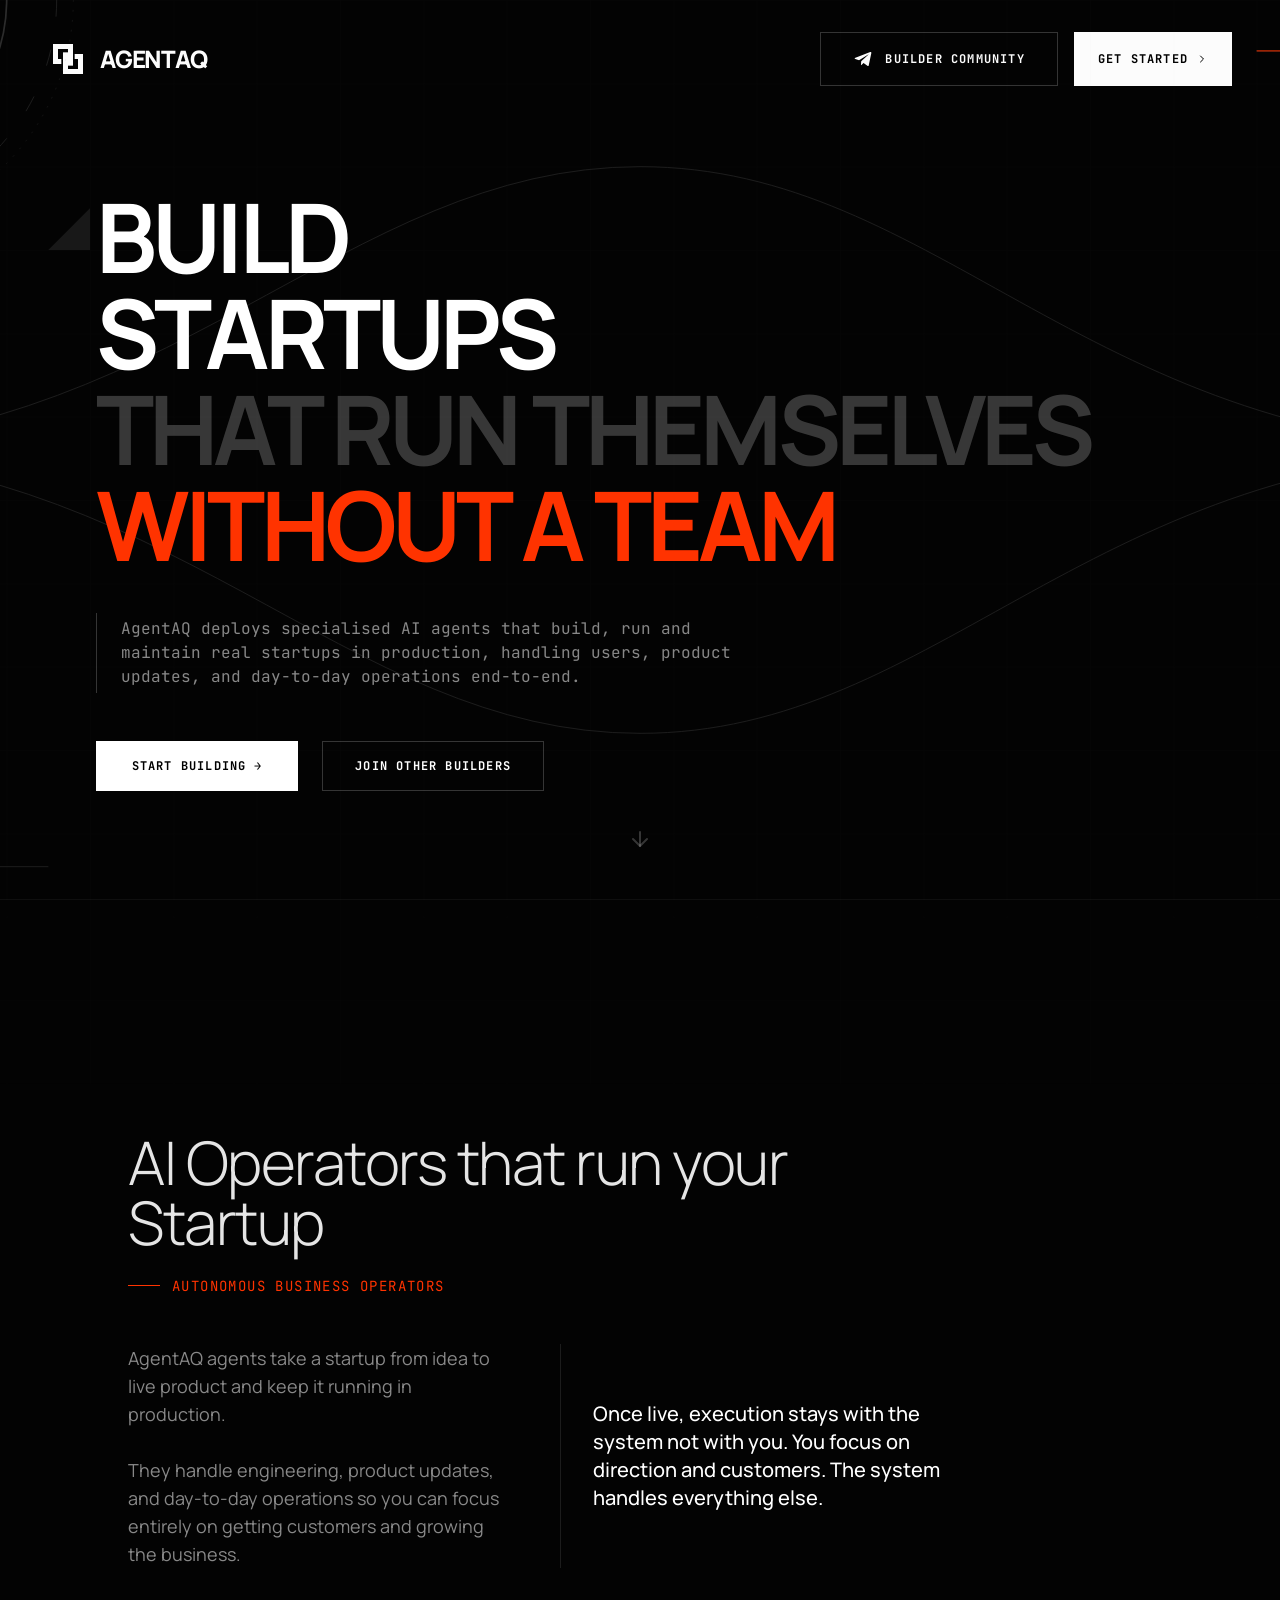
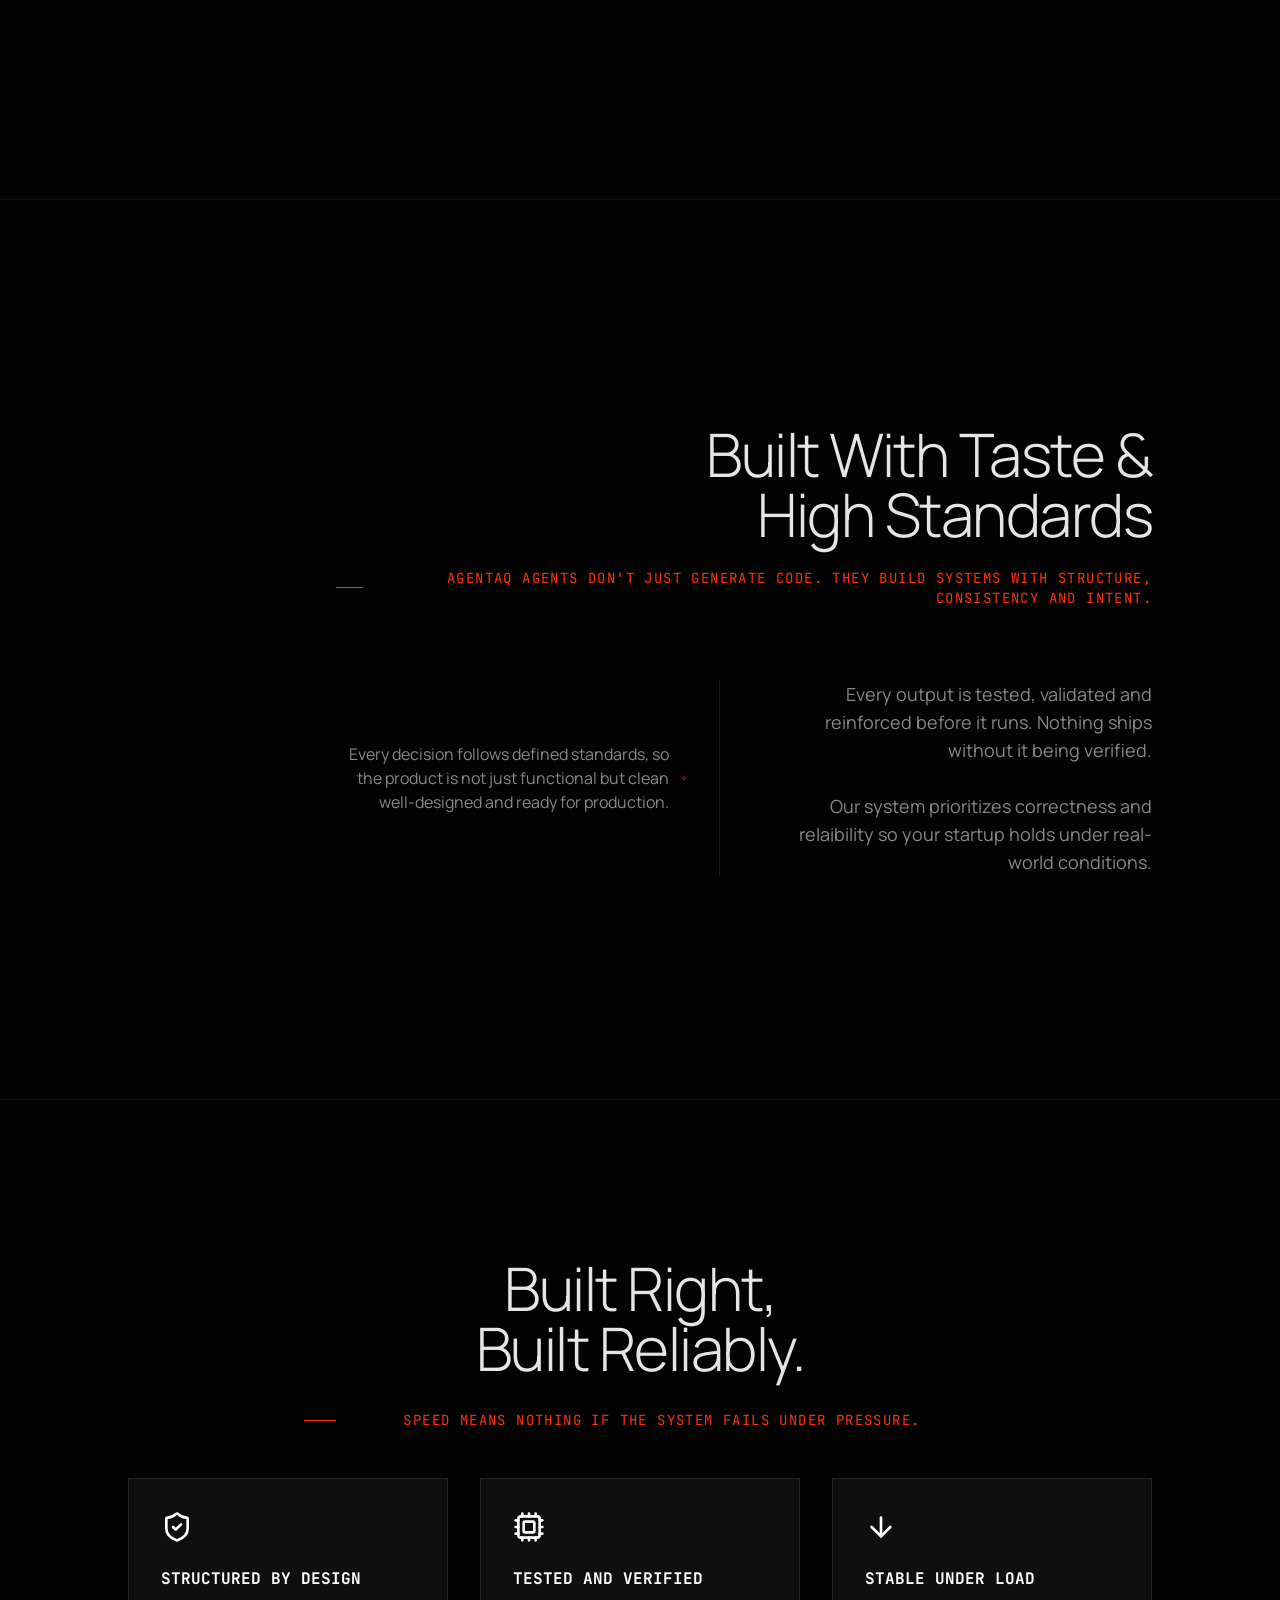
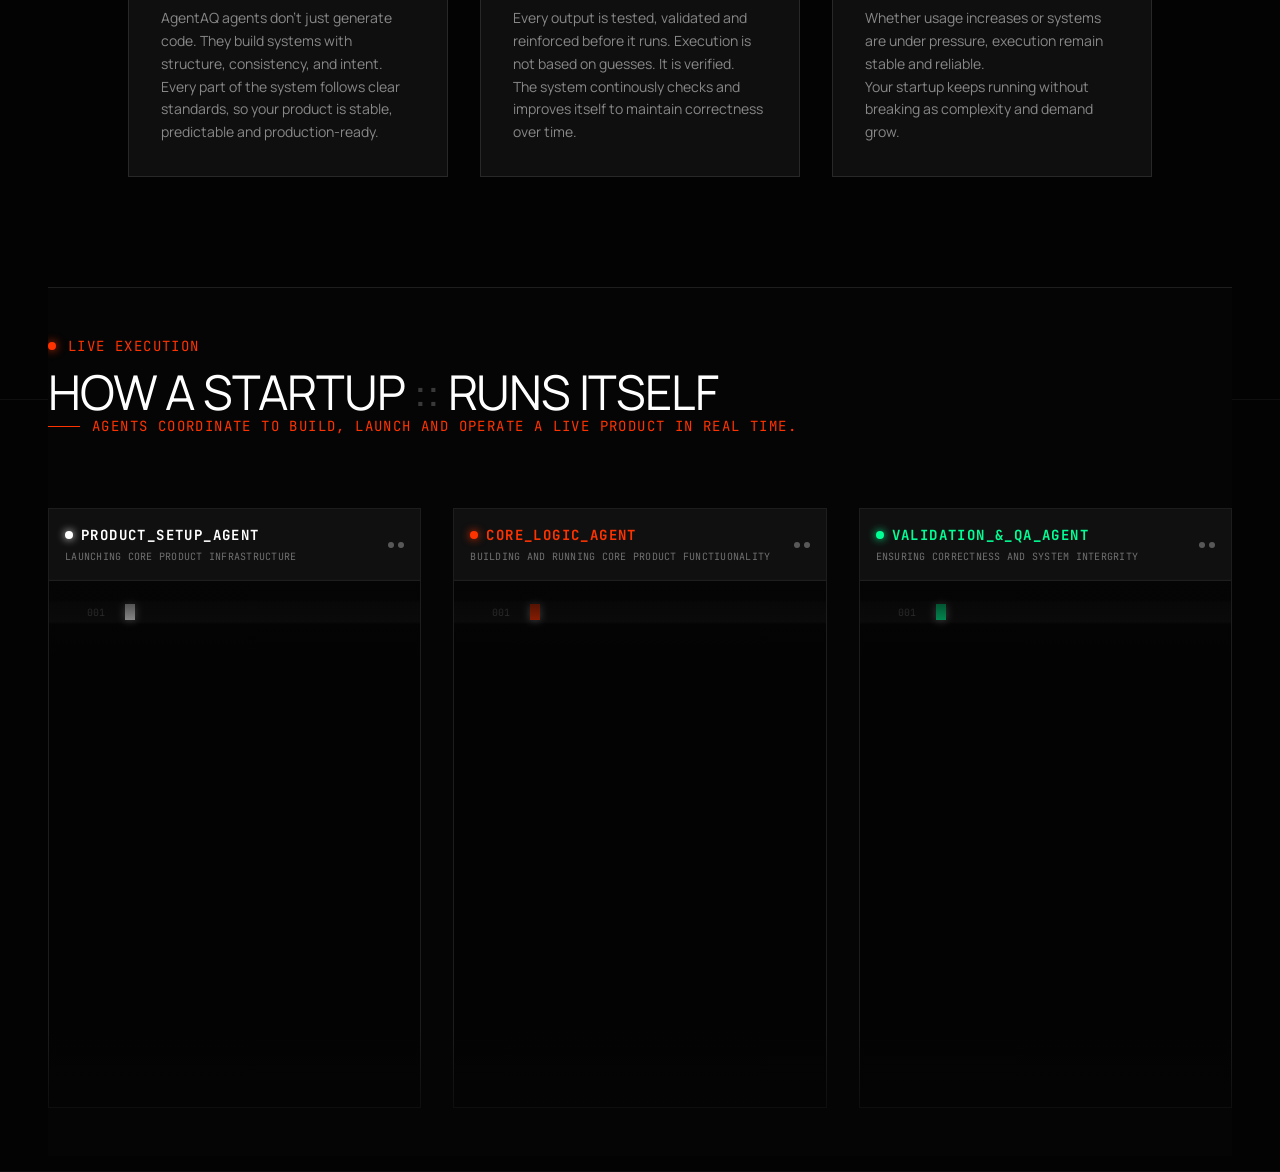
<file: index.html>
<!DOCTYPE html><!--WevO4cqeeN6h1oV2FZrHV--><html lang="en" class="dark"><head><meta charset="utf-8"><meta name="viewport" content="width=device-width, initial-scale=1"><link rel="stylesheet" href="css/b50593a7c33b928f.css" data-precedence="next"><link rel="preload" as="script" fetchpriority="low" href="js/9b2c5451f0b67975_1.js"><script src="js/b0fcec5542ea751a.js" async=""></script><script src="js/f8a37bf13cb7bc72.js" async=""></script><script src="js/3b18d38678455a35.js" async=""></script><script src="js/236f7e5abd6f09ff.js" async=""></script><script src="js/turbopack-17df38f937063770.js" async=""></script><script src="js/0f5df26f8262f9a3.js" async=""></script><script src="js/bb2174b602b44b84.js" async=""></script><script src="js/99ab1c86d19d3934.js" async=""></script><script src="js/c7db43df4ffdc54c.js" async=""></script><script src="js/86214d1eb0f589ed.js" async=""></script><script src="js/ff1b1d0b02b4a3c7.js" async=""></script><script src="js/ff1a16fafef87110.js" async=""></script><script src="js/140fc9967598e164.js" async=""></script><script src="js/ac2d1eb7d9d596f9.js" async=""></script><script src="js/8163e73156247b27.js" async=""></script><script src="js/5514a304018187a9.js" async=""></script><title>AgentAQ.build | Build Real Startups That Run Themselves</title><meta name="description" content="AgentAQ uses a team of Autonomous AI agents to build, operate, test, maintain, and continuously improve your startup in production."><link rel="icon" href="images/icon.jpg" sizes="400x400" type="image/jpeg"><script src="js/a6dad97d9634a72d.js" nomodule=""></script></head><body class="font-sans"><div hidden=""><!--$--><!--/$--></div><section aria-label="Notifications alt+T" tabindex="-1" aria-live="polite" aria-relevant="additions text" aria-atomic="false"></section><div class="bg-void min-h-screen text-light selection:bg-signal selection:text-white overflow-x-hidden"><nav class="fixed top-0 left-0 w-full z-50 px-6 py-6 md:px-12 md:py-8 flex justify-between items-center pointer-events-none mix-blend-difference text-white"><div class="pointer-events-auto flex items-center gap-3 group cursor-pointer"><svg viewBox="0 0 48 48" fill="none" xmlns="http://www.w3.org/2000/svg" class="w-8 h-8 md:w-10 md:h-10 transition-transform duration-500 group-hover:rotate-90" aria-label="AgentAQ"><rect x="6" y="6" width="24" height="6" fill="currentColor"></rect><rect x="6" y="6" width="6" height="24" fill="currentColor"></rect><rect x="24" y="6" width="6" height="26" fill="currentColor"></rect><rect x="6" y="24" width="10" height="6" fill="currentColor"></rect><rect x="18" y="36" width="24" height="6" fill="currentColor"></rect><rect x="36" y="18" width="6" height="24" fill="currentColor"></rect><rect x="18" y="16" width="6" height="26" fill="currentColor"></rect><rect x="32" y="18" width="10" height="6" fill="currentColor"></rect><rect x="22" y="22" width="4" height="4" fill="currentColor" opacity="0.5"></rect></svg><h1 class="font-sans font-extrabold text-xl md:text-2xl tracking-tighter text-white group-hover:text-gray-300 transition-colors">AGENTAQ</h1></div><div class="pointer-events-auto flex gap-2 lg:gap-4"><a target="_blank" class="group" href="https://x.com/agentaq"><button class="flex-1 px-8 py-4 bg-transparent border border-white/20 text-white font-mono font-bold text-xs tracking-widest uppercase hover:border-white/40 hover:bg-white/5 transition-all flex items-center justify-center"><svg stroke="currentColor" fill="currentColor" stroke-width="0" viewBox="0 0 24 24" class="w-5 h-5 mr-3 group-hover:animate-[bounce_1s_linear_infinite]" height="1em" width="1em" xmlns="http://www.w3.org/2000/svg"><path d="m20.665 3.717-17.73 6.837c-1.21.486-1.203 1.161-.222 1.462l4.552 1.42 10.532-6.645c.498-.303.953-.14.579.192l-8.533 7.701h-.002l.002.001-.314 4.692c.46 0 .663-.211.921-.46l2.211-2.15 4.599 3.397c.848.467 1.457.227 1.668-.785l3.019-14.228c.309-1.239-.473-1.8-1.282-1.434z"></path></svg> Builder Community</button></a><button class="group relative px-6 py-3 bg-white text-black font-mono text-xs font-bold tracking-widest uppercase overflow-hidden flex items-center gap-2 hover:bg-signal hover:text-white transition-colors duration-300"><span class="relative z-10">Get Started</span><svg xmlns="http://www.w3.org/2000/svg" width="24" height="24" viewBox="0 0 24 24" fill="none" stroke="currentColor" stroke-width="2" stroke-linecap="round" stroke-linejoin="round" class="lucide lucide-chevron-right w-3 h-3 relative z-10 transition-transform group-hover:translate-x-1" aria-hidden="true"><path d="m9 18 6-6-6-6"></path></svg></button></div></nav><div class="fixed inset-0 z-0 pointer-events-none bg-[#030303]"><svg viewBox="0 0 1920 1080" preserveAspectRatio="xMidYMid slice" class="w-full h-full opacity-60 mix-blend-screen" style="overflow:visible"><defs><filter id="glow"><feGaussianBlur stdDeviation="2" result="coloredBlur"></feGaussianBlur><feMerge><feMergeNode in="coloredBlur"></feMergeNode><feMergeNode in="SourceGraphic"></feMergeNode></feMerge></filter></defs><g id="layer-back" style="transition:transform 0.1s linear"><pattern id="grid-pattern" width="100" height="100" patternUnits="userSpaceOnUse"><path d="M 100 0 L 0 0 0 100" fill="none" stroke="#222" stroke-width="0.5"></path></pattern><rect x="-200" y="-200" width="2400" height="1500" fill="url(#grid-pattern)" opacity="0.3"></rect></g><g id="layer-mid" style="transition:transform 0.1s linear"><path id="main-stream-path" d="M -100 540 C 400 540, 600 200, 960 200 S 1500 540, 2020 540" fill="none" stroke="#333" stroke-width="1" class="draw-path"></path><path d="M -100 540 C 400 540, 600 880, 960 880 S 1500 540, 2020 540" fill="none" stroke="#333" stroke-width="1" class="draw-path"></path><g id="node-lines" opacity="0"><path d="M 960 540 L 600 200" stroke="#FF3300" stroke-width="0.5"></path><path d="M 960 540 L 1320 200" stroke="#FF3300" stroke-width="0.5"></path><path d="M 960 540 L 600 880" stroke="#FF3300" stroke-width="0.5"></path><path d="M 960 540 L 1320 880" stroke="#FF3300" stroke-width="0.5"></path><circle cx="600" cy="200" r="4" fill="#111" stroke="#FF3300"></circle><circle cx="1320" cy="200" r="4" fill="#111" stroke="#FF3300"></circle><circle cx="600" cy="880" r="4" fill="#111" stroke="#FF3300"></circle><circle cx="1320" cy="880" r="4" fill="#111" stroke="#FF3300"></circle></g><rect class="data-packet" width="12" height="4" fill="#FFF" rx="1"></rect><rect class="data-packet" width="12" height="4" fill="#FFF" rx="1"></rect><rect class="data-packet" width="12" height="4" fill="#FFF" rx="1"></rect><rect class="data-packet" width="12" height="4" fill="#FFF" rx="1"></rect></g><g id="core-group" style="transform-origin:center center"><g id="spinner-1"><circle cx="0" cy="0" r="280" fill="none" stroke="#222" stroke-width="1" stroke-dasharray="2 10"></circle></g><g id="spinner-2"><circle cx="0" cy="0" r="260" fill="none" stroke="#333" stroke-width="1" stroke-dasharray="20 40"></circle></g><circle cx="0" cy="0" r="200" fill="none" stroke="#444" stroke-width="2" class="draw-path"></circle><circle cx="0" cy="0" r="180" fill="none" stroke="#444" stroke-width="1" class="draw-path"></circle><circle cx="0" cy="0" r="50" fill="none" stroke="#666" stroke-width="2" class="draw-path"></circle><path d="M -20 0 L 20 0 M 0 -20 L 0 20" stroke="#FF3300" stroke-width="2" opacity="0"></path><g class="draw-path"><path d="M -300 -300 L -250 -300 L -300 -250 Z" fill="#222"></path><path d="M 300 -300 L 250 -300 L 300 -250 Z" fill="#222"></path><path d="M -300 300 L -250 300 L -300 250 Z" fill="#222"></path><path d="M 300 300 L 250 300 L 300 250 Z" fill="#222"></path></g><g id="stack-group" opacity="0" transform="translate(0, -100)"><g id="iso-stack"><rect x="-100" y="-100" width="200" height="200" fill="none" stroke="#444" stroke-width="2"></rect><line x1="-100" y1="-100" x2="-100" y2="-150" stroke="#333"></line><line x1="100" y1="-100" x2="100" y2="-150" stroke="#333"></line><line x1="100" y1="100" x2="100" y2="50" stroke="#333"></line><line x1="-100" y1="100" x2="-100" y2="50" stroke="#333"></line><rect x="-100" y="-100" width="200" height="200" fill="none" stroke="#555" stroke-width="2" transform="translate(0, -50)"></rect><rect x="-100" y="-100" width="200" height="200" fill="none" stroke="#FF3300" stroke-width="2" transform="translate(0, -100)"></rect><line x1="0" y1="100" x2="0" y2="-200" stroke="#FF3300" stroke-dasharray="4 4" opacity="0.5"></line></g></g><line id="grid-scan-line" x1="0" y1="-540" x2="0" y2="540" stroke="#222" stroke-width="1" opacity="1"></line></g><g id="hud-overlay"><g transform="translate(1800, 50)"><text text-anchor="end" fill="#555" font-size="10" font-family="JetBrains Mono">SYS.V.2.0.4</text><rect x="-100" y="10" width="100" height="2" fill="#333"></rect><rect x="-100" y="10" width="30" height="2" fill="#FF3300"><animate attributeName="width" values="30;80;20;60;30" dur="2s" repeatCount="indefinite"></animate></rect></g><g transform="translate(50, 1030)"><text x="0" y="0" fill="#444" font-size="12" font-family="JetBrains Mono">TRK.ID_8842</text><line x1="0" y1="10" x2="200" y2="10" stroke="#333"></line></g></g></svg></div><section class="min-h-screen w-full flex flex-col justify-center px-6 md:px-12 relative border-b border-white/5 items-start justify-center"><div data-index="0" class="w-full h-full flex flex-col justify-center relative z-10 px-4 md:px-12 max-w-8xl mx-auto pt-20"><div class="flex flex-col mb-10" ><h1 class="font-sans font-bold text-6xl md:text-8xl lg:text-8xl leading-[0.9] tracking-tighter text-white"><span class="block">BUILD</span><span class="block">STARTUPS</span><span class="block text-concrete/40">THAT RUN THEMSELVES<!-- --> <span class="text-signal">WITHOUT A TEAM</span></span></h1></div><div class="flex flex-col md:flex-row gap-12 items-start max-w-2xl" ><div class="border-l border-white/20 pl-6 py-1"><p class="font-mono text-sm md:text-base text-concrete leading-relaxed">AgentAQ deploys specialised AI agents that build, run and maintain real startups in production, handling users, product updates, and day-to-day operations end-to-end.</p></div></div><div class="mt-12 flex flex-col sm:flex-row gap-6 w-full max-w-md" ><a class="flex-1 px-8 py-4 bg-white text-black font-mono font-bold text-xs tracking-widest uppercase hover:bg-signal hover:text-white transition-all duration-300 flex items-center justify-center gap-2 group" href="login.html">Start Building<span class="group-hover:translate-x-1 transition-transform">→</span></a><a target="_blank" href="https://x.com/agentaq"><button class="flex-1 px-8 py-4 bg-transparent border border-white/20 text-white font-mono font-bold text-xs tracking-widest uppercase hover:border-white/40 hover:bg-white/5 transition-all flex items-center justify-center">Join Other Builders</button></a></div></div><div class="absolute bottom-12 left-1/2 -translate-x-1/2 text-white/20"><svg xmlns="http://www.w3.org/2000/svg" width="24" height="24" viewBox="0 0 24 24" fill="none" stroke="currentColor" stroke-width="2" stroke-linecap="round" stroke-linejoin="round" class="lucide lucide-arrow-down w-6 h-6" aria-hidden="true"><path d="M12 5v14"></path><path d="m19 12-7 7-7-7"></path></svg></div></section><section class="min-h-screen w-full flex flex-col justify-center px-6 md:px-12 relative border-b border-white/5 items-center md:items-start"><div data-index="1" class="w-full max-w-4xl mx-auto md:mx-0 md:pl-20"><h2 class="font-sans text-4xl md:text-6xl font-light tracking-tight text-light leading-[1.1] mb-6">AI Operators that run your Startup</h2><h3 class="text-signal font-mono text-sm tracking-widest uppercase mb-6 flex items-center gap-3"><span class="w-8 h-[1px] bg-signal"></span>Autonomous business operators</h3><div class="grid md:grid-cols-2 gap-12 mt-12"><p class="font-sans text-base md:text-lg text-concrete leading-relaxed max-w-xl ">AgentAQ agents take a startup from idea to live product and keep it running in production.<br><br>They handle engineering, product updates, and day-to-day operations so you can focus entirely on getting customers and growing the business.</p><div class="border-l border-white/10 pl-8 flex flex-col justify-center"><p class="font-sans text-base md:text-lg text-concrete leading-relaxed max-w-xl text-white text-lg md:text-xl font-medium">Once live, execution stays with the system not with you. You focus on direction and customers. The system handles everything else.</p></div></div></div></section><section class="min-h-screen w-full flex flex-col justify-center px-6 md:px-12 relative border-b border-white/5 items-center md:items-end text-left md:text-right"><div data-index="2" class="w-full max-w-4xl mx-auto md:mx-0 md:pr-20 flex flex-col items-start md:items-end"><h2 class="font-sans text-4xl md:text-6xl font-light tracking-tight text-light leading-[1.1] mb-6">Built With Taste &amp; <br> High Standards</h2><h3 class="text-signal font-mono text-sm tracking-widest uppercase mb-6 flex items-center gap-3"><span class="w-8 h-[1px] bg-signal"></span>AgentAQ agents don't just generate code. They build systems with structure, consistency and intent.</h3><div class="grid md:grid-cols-2 gap-12 mt-12 direction-rtl"><div class="order-2 md:order-1 border-r-0 md:border-r border-white/10 pr-0 md:pr-8 flex flex-col justify-center"><div class="flex flex-col gap-4 text-left md:text-right"><div class="flex items-center justify-start md:justify-end gap-3 text-concrete"><span>Every decision follows defined standards, so the product is not just functional but clean well-designed and ready for production.</span><svg xmlns="http://www.w3.org/2000/svg" width="24" height="24" viewBox="0 0 24 24" fill="none" stroke="currentColor" stroke-width="2" stroke-linecap="round" stroke-linejoin="round" class="lucide lucide-zap w-4 h-4 text-signal" aria-hidden="true"><path d="M4 14a1 1 0 0 1-.78-1.63l9.9-10.2a.5.5 0 0 1 .86.46l-1.92 6.02A1 1 0 0 0 13 10h7a1 1 0 0 1 .78 1.63l-9.9 10.2a.5.5 0 0 1-.86-.46l1.92-6.02A1 1 0 0 0 11 14z"></path></svg></div></div></div><div class="order-1 md:order-2"><p class="font-sans text-base md:text-lg text-concrete leading-relaxed max-w-xl text-left md:text-right ml-auto">Every output is tested, validated and reinforced before it runs. Nothing ships without it being verified.<br><br>Our system prioritizes correctness and relaibility so your startup holds under real-world conditions.</p></div></div></div></section><section class="min-h-screen w-full flex flex-col justify-center px-6 md:px-12 relative border-b border-white/5 items-center justify-center text-center"><div data-index="3" class="w-full max-w-5xl mx-auto"><h2 class="font-sans text-4xl md:text-6xl font-light tracking-tight text-light leading-[1.1] mb-8">Built Right, <br> Built Reliably.</h2><div class="max-w-2xl mx-auto mb-12"><h3 class="text-signal font-mono text-sm tracking-widest uppercase mb-6 flex items-center gap-3"><span class="w-8 h-[1px] bg-signal"></span><span class="mx-auto">Speed means nothing if the system fails under pressure.</span></h3></div><div class="grid md:grid-cols-3 gap-8 text-left mb-16"><div class="bg-white/5 border border-white/10 p-8 hover:border-signal/50 transition-colors duration-500"><svg xmlns="http://www.w3.org/2000/svg" width="24" height="24" viewBox="0 0 24 24" fill="none" stroke="currentColor" stroke-width="2" stroke-linecap="round" stroke-linejoin="round" class="lucide lucide-shield-check w-8 h-8 text-white mb-6" aria-hidden="true"><path d="M20 13c0 5-3.5 7.5-7.66 8.95a1 1 0 0 1-.67-.01C7.5 20.5 4 18 4 13V6a1 1 0 0 1 1-1c2 0 4.5-1.2 6.24-2.72a1.17 1.17 0 0 1 1.52 0C14.51 3.81 17 5 19 5a1 1 0 0 1 1 1z"></path><path d="m9 12 2 2 4-4"></path></svg><h4 class="text-white font-mono font-bold mb-4">STRUCTURED BY DESIGN</h4><p class="text-concrete text-sm leading-relaxed">AgentAQ agents don't just generate code. They build systems with structure, consistency, and intent.<br>Every part of the system follows clear standards, so your product is stable, predictable and production-ready.</p></div><div class="bg-white/5 border border-white/10 p-8 hover:border-signal/50 transition-colors duration-500"><svg xmlns="http://www.w3.org/2000/svg" width="24" height="24" viewBox="0 0 24 24" fill="none" stroke="currentColor" stroke-width="2" stroke-linecap="round" stroke-linejoin="round" class="lucide lucide-cpu w-8 h-8 text-white mb-6" aria-hidden="true"><path d="M12 20v2"></path><path d="M12 2v2"></path><path d="M17 20v2"></path><path d="M17 2v2"></path><path d="M2 12h2"></path><path d="M2 17h2"></path><path d="M2 7h2"></path><path d="M20 12h2"></path><path d="M20 17h2"></path><path d="M20 7h2"></path><path d="M7 20v2"></path><path d="M7 2v2"></path><rect x="4" y="4" width="16" height="16" rx="2"></rect><rect x="8" y="8" width="8" height="8" rx="1"></rect></svg><h4 class="text-white font-mono font-bold mb-4">TESTED AND VERIFIED</h4><p class="text-concrete text-sm leading-relaxed">Every output is tested, validated and reinforced before it runs. Execution is not based on guesses. It is verified.<br>The system continously checks and improves itself to maintain correctness over time.</p></div><div class="bg-white/5 border border-white/10 p-8 hover:border-signal/50 transition-colors duration-500"><svg xmlns="http://www.w3.org/2000/svg" width="24" height="24" viewBox="0 0 24 24" fill="none" stroke="currentColor" stroke-width="2" stroke-linecap="round" stroke-linejoin="round" class="lucide lucide-arrow-down w-8 h-8 text-white mb-6" aria-hidden="true"><path d="M12 5v14"></path><path d="m19 12-7 7-7-7"></path></svg><h4 class="text-white font-mono font-bold mb-4">STABLE UNDER LOAD</h4><p class="text-concrete text-sm leading-relaxed">Whether usage increases or systems are under pressure, execution remain stable and reliable.<br>Your startup keeps running without breaking as complexity and demand grow.</p></div></div></div></section><section class="min-h-screen w-full flex flex-col justify-center px-6 md:px-12 relative border-b border-white/5 items-start justify-center pt-0 border-t-0 -mt-20 md:-mt-32"><div data-index="4" class="w-full max-w-[1600px] mx-auto"><div class="w-full h-full bg-[#050505] relative overflow-hidden border-t border-white/10 pt-12 pb-12"><div class="w-full grid grid-cols-1 md:grid-cols-12 gap-6 mb-12 px-4 md:px-0"><div class="md:col-span-8 flex flex-col justify-end"><div class="flex items-center gap-3 mb-3"><div class="w-2 h-2 bg-signal rounded-full animate-pulse shadow-[0_0_10px_#FF3300]"></div><span class="text-signal font-mono text-sm tracking-widest uppercase">Live Execution</span></div><h2 class="text-3xl md:text-5xl font-sans font-normal text-white leading-tight tracking-tight">HOW A STARTUP <span class="text-concrete/40">::</span> RUNS ITSELF</h2><h3 class="text-signal font-mono text-sm tracking-widest uppercase mb-6 flex items-center gap-3"><span class="w-8 h-[1px] bg-signal"></span>Agents coordinate to build, launch and operate a live product in real time.</h3></div></div><div class="grid grid-cols-1 md:grid-cols-3 gap-8 relative z-10 px-4 md:px-0"><div class="relative bg-black/40 border border-white/10 overflow-hidden group hover:border-white/20 transition-colors duration-500 flex flex-col" style="height:600px"><div class="w-full flex justify-between items-center p-4 z-20 bg-white/5 border-b border-white/5"><div class="flex flex-col"><span class="font-mono text-sm font-bold tracking-widest uppercase flex items-center gap-2" style="color:#FFFFFF"><span class="w-2 h-2 rounded-full animate-pulse shadow-[0_0_8px_currentColor]" style="background-color:#FFFFFF"></span>PRODUCT_SETUP_AGENT</span><span class="text-[10px] text-concrete font-mono uppercase tracking-wide mt-1 opacity-80">LAUNCHING CORE PRODUCT INFRASTRUCTURE</span></div><div class="flex gap-1 opacity-30"><div class="w-1.5 h-1.5 bg-white rounded-full"></div><div class="w-1.5 h-1.5 bg-white rounded-full"></div></div></div><div class="absolute top-[70px] left-0 w-full h-20 bg-gradient-to-b from-[#050505] to-transparent z-10 pointer-events-none"></div><div class="flex-1 relative overflow-hidden pl-6 pr-2"><div class="font-mono text-xs md:text-sm leading-[20px] relative z-0" style="padding-top:20px"><div class="whitespace-pre flex relative"><div class="absolute inset-0 bg-white/5 w-[200%] -left-10 -z-10 blur-[1px]"></div><span class="inline-block w-8 text-white/30 select-none mr-4 text-right text-[10px] pt-[2px]">001</span><span class="relative"><span><span style="color:#666"></span></span><span class="inline-block w-2.5 h-4 align-middle ml-1 shadow-[0_0_8px_rgba(255,255,255,0.5)]" style="background-color:#FFFFFF"></span></span></div></div></div></div><div class="relative bg-black/40 border border-white/10 overflow-hidden group hover:border-white/20 transition-colors duration-500 flex flex-col" style="height:600px"><div class="w-full flex justify-between items-center p-4 z-20 bg-white/5 border-b border-white/5"><div class="flex flex-col"><span class="font-mono text-sm font-bold tracking-widest uppercase flex items-center gap-2" style="color:#FF3300"><span class="w-2 h-2 rounded-full animate-pulse shadow-[0_0_8px_currentColor]" style="background-color:#FF3300"></span>CORE_LOGIC_AGENT</span><span class="text-[10px] text-concrete font-mono uppercase tracking-wide mt-1 opacity-80">BUILDING AND RUNNING CORE PRODUCT FUNCTIUONALITY</span></div><div class="flex gap-1 opacity-30"><div class="w-1.5 h-1.5 bg-white rounded-full"></div><div class="w-1.5 h-1.5 bg-white rounded-full"></div></div></div><div class="absolute top-[70px] left-0 w-full h-20 bg-gradient-to-b from-[#050505] to-transparent z-10 pointer-events-none"></div><div class="flex-1 relative overflow-hidden pl-6 pr-2"><div class="font-mono text-xs md:text-sm leading-[20px] relative z-0" style="padding-top:20px"><div class="whitespace-pre flex relative"><div class="absolute inset-0 bg-white/5 w-[200%] -left-10 -z-10 blur-[1px]"></div><span class="inline-block w-8 text-white/30 select-none mr-4 text-right text-[10px] pt-[2px]">001</span><span class="relative"><span><span style="color:#666"></span></span><span class="inline-block w-2.5 h-4 align-middle ml-1 shadow-[0_0_8px_rgba(255,255,255,0.5)]" style="background-color:#FF3300"></span></span></div></div></div></div><div class="relative bg-black/40 border border-white/10 overflow-hidden group hover:border-white/20 transition-colors duration-500 flex flex-col" style="height:600px"><div class="w-full flex justify-between items-center p-4 z-20 bg-white/5 border-b border-white/5"><div class="flex flex-col"><span class="font-mono text-sm font-bold tracking-widest uppercase flex items-center gap-2" style="color:#00FF94"><span class="w-2 h-2 rounded-full animate-pulse shadow-[0_0_8px_currentColor]" style="background-color:#00FF94"></span>VALIDATION_&amp;_QA_AGENT</span><span class="text-[10px] text-concrete font-mono uppercase tracking-wide mt-1 opacity-80">ENSURING CORRECTNESS AND SYSTEM INTERGRITY</span></div><div class="flex gap-1 opacity-30"><div class="w-1.5 h-1.5 bg-white rounded-full"></div><div class="w-1.5 h-1.5 bg-white rounded-full"></div></div></div><div class="absolute top-[70px] left-0 w-full h-20 bg-gradient-to-b from-[#050505] to-transparent z-10 pointer-events-none"></div><div class="flex-1 relative overflow-hidden pl-6 pr-2"><div class="font-mono text-xs md:text-sm leading-[20px] relative z-0" style="padding-top:20px"><div class="whitespace-pre flex relative"><div class="absolute inset-0 bg-white/5 w-[200%] -left-10 -z-10 blur-[1px]"></div><span class="inline-block w-8 text-white/30 select-none mr-4 text-right text-[10px] pt-[2px]">001</span><span class="relative"><span><span style="color:#666"></span></span><span class="inline-block w-2.5 h-4 align-middle ml-1 shadow-[0_0_8px_rgba(255,255,255,0.5)]" style="background-color:#00FF94"></span></span></div></div></div></div></div><div class="absolute inset-0 z-[-1] opacity-20 pointer-events-none" style="background-image:linear-gradient(#222 1px, transparent 1px), linear-gradient(90deg, #222 1px, transparent 1px);background-size:40px 40px"></div><div class="absolute bottom-0 left-0 w-full h-32 bg-gradient-to-t from-[#050505] to-transparent pointer-events-none z-20"></div></div></div></section></div><!--$--><!--/$--><script src="js/9b2c5451f0b67975.js" id="_R_" async=""></script><script>(self.__next_f=self.__next_f||[]).push([0])</script><script>self.__next_f.push([1,"1:\"$Sreact.fragment\"\n2:I[3484,[\"/_next/static/chunks/0f5df26f8262f9a3.js?dpl=dpl_32MtTwCicpT34SMKWWhJBirwXuFo\",\"/_next/static/chunks/bb2174b602b44b84.js?dpl=dpl_32MtTwCicpT34SMKWWhJBirwXuFo\",\"/_next/static/chunks/99ab1c86d19d3934.js?dpl=dpl_32MtTwCicpT34SMKWWhJBirwXuFo\",\"/_next/static/chunks/c7db43df4ffdc54c.js?dpl=dpl_32MtTwCicpT34SMKWWhJBirwXuFo\",\"/_next/static/chunks/86214d1eb0f589ed.js?dpl=dpl_32MtTwCicpT34SMKWWhJBirwXuFo\",\"/_next/static/chunks/ff1b1d0b02b4a3c7.js?dpl=dpl_32MtTwCicpT34SMKWWhJBirwXuFo\"],\"Toaster\"]\n3:I[61753,[\"/_next/static/chunks/0f5df26f8262f9a3.js?dpl=dpl_32MtTwCicpT34SMKWWhJBirwXuFo\",\"/_next/static/chunks/bb2174b602b44b84.js?dpl=dpl_32MtTwCicpT34SMKWWhJBirwXuFo\",\"/_next/static/chunks/99ab1c86d19d3934.js?dpl=dpl_32MtTwCicpT34SMKWWhJBirwXuFo\",\"/_next/static/chunks/c7db43df4ffdc54c.js?dpl=dpl_32MtTwCicpT34SMKWWhJBirwXuFo\",\"/_next/static/chunks/86214d1eb0f589ed.js?dpl=dpl_32MtTwCicpT34SMKWWhJBirwXuFo\",\"/_next/static/chunks/ff1b1d0b02b4a3c7.js?dpl=dpl_32MtTwCicpT34SMKWWhJBirwXuFo\"],\"QueryProvider\"]\n4:I[97815,[\"/_next/static/chunks/0f5df26f8262f9a3.js?dpl=dpl_32MtTwCicpT34SMKWWhJBirwXuFo\",\"/_next/static/chunks/bb2174b602b44b84.js?dpl=dpl_32MtTwCicpT34SMKWWhJBirwXuFo\",\"/_next/static/chunks/99ab1c86d19d3934.js?dpl=dpl_32MtTwCicpT34SMKWWhJBirwXuFo\",\"/_next/static/chunks/c7db43df4ffdc54c.js?dpl=dpl_32MtTwCicpT34SMKWWhJBirwXuFo\",\"/_next/static/chunks/86214d1eb0f589ed.js?dpl=dpl_32MtTwCicpT34SMKWWhJBirwXuFo\",\"/_next/static/chunks/ff1b1d0b02b4a3c7.js?dpl=dpl_32MtTwCicpT34SMKWWhJBirwXuFo\"],\"AuthContextProvider\"]\n5:I[28231,[\"/_next/static/chunks/0f5df26f8262f9a3.js?dpl=dpl_32MtTwCicpT34SMKWWhJBirwXuFo\",\"/_next/static/chunks/bb2174b602b44b84.js?dpl=dpl_32MtTwCicpT34SMKWWhJBirwXuFo\",\"/_next/static/chunks/99ab1c86d19d3934.js?dpl=dpl_32MtTwCicpT34SMKWWhJBirwXuFo\",\"/_next/static/chunks/c7db43df4ffdc54c.js?dpl=dpl_32MtTwCicpT34SMKWWhJBirwXuFo\",\"/_next/static/chunks/86214d1eb0f589ed.js?dpl=dpl_32MtTwCicpT34SMKWWhJBirwXuFo\",\"/_next/static/chunks/ff1b1d0b02b4a3c7.js?dpl=dpl_32MtTwCicpT34SMKWWhJBirwXuFo\"],\"TooltipProvider\"]\n6:I[39756,[\"/_next/static/chunks/ff1a16fafef87110.js?dpl=dpl_32MtTwCicpT34SMKWWhJBirwXuFo\",\"/_next/static/chunks/140fc9967598e164.js?dpl=dpl_32MtTwCicpT34SMKWWhJBirwXuFo\"],\"default\"]\n7:I[37457,[\"/_next/static/chunks/ff1a16fafef87110.js?dpl=dpl_32MtTwCicpT34SMKWWhJBirwXuFo\",\"/_next/static/chunks/140fc9967598e164.js?dpl=dpl_32MtTwCicpT34SMKWWhJBirwXuFo\"],\"default\"]\n8:I[47257,[\"/_next/static/chunks/ff1a16fafef87110.js?dpl=dpl_32MtTwCicpT34SMKWWhJBirwXuFo\",\"/_next/static/chunks/140fc9967598e164.js?dpl=dpl_32MtTwCicpT34SMKWWhJBirwXuFo\"],\"ClientPageRoot\"]\n9:I[31713,[\"/_next/static/chunks/0f5df26f8262f9a3.js?dpl=dpl_32MtTwCicpT34SMKWWhJBirwXuFo\",\"/_next/static/chunks/bb2174b602b44b84.js?dpl=dpl_32MtTwCicpT34SMKWWhJBirwXuFo\",\"/_next/static/chunks/99ab1c86d19d3934.js?dpl=dpl_32MtTwCicpT34SMKWWhJBirwXuFo\",\"/_next/static/chunks/c7db43df4ffdc54c.js?dpl=dpl_32MtTwCicpT34SMKWWhJBirwXuFo\",\"/_next/static/chunks/86214d1eb0f589ed.js?dpl=dpl_32MtTwCicpT34SMKWWhJBirwXuFo\",\"/_next/static/chunks/ff1b1d0b02b4a3c7.js?dpl=dpl_32MtTwCicpT34SMKWWhJBirwXuFo\",\"/_next/static/chunks/ac2d1eb7d9d596f9.js?dpl=dpl_32MtTwCicpT34SMKWWhJBirwXuFo\",\"/_next/static/chunks/8163e73156247b27.js?dpl=dpl_32MtTwCicpT34SMKWWhJBirwXuFo\",\"/_next/static/chunks/5514a304018187a9.js?dpl=dpl_32MtTwCicpT34SMKWWhJBirwXuFo\"],\"default\"]\nc:I[97367,[\"/_next/static/chunks/ff1a16fafef87110.js?dpl=dpl_32MtTwCicpT34SMKWWhJBirwXuFo\",\"/_next/static/chunks/140fc9967598e164.js?dpl=dpl_32MtTwCicpT34SMKWWhJBirwXuFo\"],\"OutletBoundary\"]\nd:\"$Sreact.suspense\"\nf:I[97367,[\"/_next/static/chunks/ff1a16fafef87110.js?dpl=dpl_32MtTwCicpT34SMKWWhJBirwXuFo\",\"/_next/static/chunks/140fc9967598e164.js?dpl=dpl_32MtTwCicpT34SMKWWhJBirwXuFo\"],\"ViewportBoundary\"]\n11:I[97367,[\"/_next/static/chunks/ff1a16fafef87110.js?dpl=dpl_32MtTwCicpT34SMKWWhJBirwXuFo\",\"/_next/static/chunks/140fc9967598e164.js?dpl=dpl_32MtTwCicpT34SMKWWhJBirwXuFo\"],\"MetadataBoundary\"]\n13:I[68027,[],\"default\"]\n:HL[\"/_next/static/chunks/b50593a7c33b928f.css?dpl=dpl_32MtTwCicpT34SMKWWhJBirwXuFo\",\"style\"]\n"])</script><script>self.__next_f.push([1,"0:{\"P\":null,\"b\":\"WevO4cqeeN6h1oV2FZrHV\",\"c\":[\"\",\"\"],\"q\":\"\",\"i\":false,\"f\":[[[\"\",{\"children\":[\"__PAGE__\",{}]},\"$undefined\",\"$undefined\",true],[[\"$\",\"$1\",\"c\",{\"children\":[[[\"$\",\"link\",\"0\",{\"rel\":\"stylesheet\",\"href\":\"/_next/static/chunks/b50593a7c33b928f.css?dpl=dpl_32MtTwCicpT34SMKWWhJBirwXuFo\",\"precedence\":\"next\",\"crossOrigin\":\"$undefined\",\"nonce\":\"$undefined\"}],[\"$\",\"script\",\"script-0\",{\"src\":\"/_next/static/chunks/0f5df26f8262f9a3.js?dpl=dpl_32MtTwCicpT34SMKWWhJBirwXuFo\",\"async\":true,\"nonce\":\"$undefined\"}],[\"$\",\"script\",\"script-1\",{\"src\":\"/_next/static/chunks/bb2174b602b44b84.js?dpl=dpl_32MtTwCicpT34SMKWWhJBirwXuFo\",\"async\":true,\"nonce\":\"$undefined\"}],[\"$\",\"script\",\"script-2\",{\"src\":\"/_next/static/chunks/99ab1c86d19d3934.js?dpl=dpl_32MtTwCicpT34SMKWWhJBirwXuFo\",\"async\":true,\"nonce\":\"$undefined\"}],[\"$\",\"script\",\"script-3\",{\"src\":\"/_next/static/chunks/c7db43df4ffdc54c.js?dpl=dpl_32MtTwCicpT34SMKWWhJBirwXuFo\",\"async\":true,\"nonce\":\"$undefined\"}],[\"$\",\"script\",\"script-4\",{\"src\":\"/_next/static/chunks/86214d1eb0f589ed.js?dpl=dpl_32MtTwCicpT34SMKWWhJBirwXuFo\",\"async\":true,\"nonce\":\"$undefined\"}],[\"$\",\"script\",\"script-5\",{\"src\":\"/_next/static/chunks/ff1b1d0b02b4a3c7.js?dpl=dpl_32MtTwCicpT34SMKWWhJBirwXuFo\",\"async\":true,\"nonce\":\"$undefined\"}]],[\"$\",\"html\",null,{\"lang\":\"en\",\"className\":\"dark\",\"children\":[\"$\",\"body\",null,{\"className\":\"font-sans\",\"children\":[[\"$\",\"$L2\",null,{}],[\"$\",\"$L3\",null,{\"children\":[\"$\",\"$L4\",null,{\"children\":[\"$\",\"$L5\",null,{\"children\":[\"$\",\"$L6\",null,{\"parallelRouterKey\":\"children\",\"error\":\"$undefined\",\"errorStyles\":\"$undefined\",\"errorScripts\":\"$undefined\",\"template\":[\"$\",\"$L7\",null,{}],\"templateStyles\":\"$undefined\",\"templateScripts\":\"$undefined\",\"notFound\":[[[\"$\",\"title\",null,{\"children\":\"404: This page could not be found.\"}],[\"$\",\"div\",null,{\"style\":{\"fontFamily\":\"system-ui,\\\"Segoe UI\\\",Roboto,Helvetica,Arial,sans-serif,\\\"Apple Color Emoji\\\",\\\"Segoe UI Emoji\\\"\",\"height\":\"100vh\",\"textAlign\":\"center\",\"display\":\"flex\",\"flexDirection\":\"column\",\"alignItems\":\"center\",\"justifyContent\":\"center\"},\"children\":[\"$\",\"div\",null,{\"children\":[[\"$\",\"style\",null,{\"dangerouslySetInnerHTML\":{\"__html\":\"body{color:#000;background:#fff;margin:0}.next-error-h1{border-right:1px solid rgba(0,0,0,.3)}@media (prefers-color-scheme:dark){body{color:#fff;background:#000}.next-error-h1{border-right:1px solid rgba(255,255,255,.3)}}\"}}],[\"$\",\"h1\",null,{\"className\":\"next-error-h1\",\"style\":{\"display\":\"inline-block\",\"margin\":\"0 20px 0 0\",\"padding\":\"0 23px 0 0\",\"fontSize\":24,\"fontWeight\":500,\"verticalAlign\":\"top\",\"lineHeight\":\"49px\"},\"children\":404}],[\"$\",\"div\",null,{\"style\":{\"display\":\"inline-block\"},\"children\":[\"$\",\"h2\",null,{\"style\":{\"fontSize\":14,\"fontWeight\":400,\"lineHeight\":\"49px\",\"margin\":0},\"children\":\"This page could not be found.\"}]}]]}]}]],[]],\"forbidden\":\"$undefined\",\"unauthorized\":\"$undefined\"}]}]}]}]]}]}]]}],{\"children\":[[\"$\",\"$1\",\"c\",{\"children\":[[\"$\",\"$L8\",null,{\"Component\":\"$9\",\"serverProvidedParams\":{\"searchParams\":{},\"params\":{},\"promises\":[\"$@a\",\"$@b\"]}}],[[\"$\",\"script\",\"script-0\",{\"src\":\"/_next/static/chunks/ac2d1eb7d9d596f9.js?dpl=dpl_32MtTwCicpT34SMKWWhJBirwXuFo\",\"async\":true,\"nonce\":\"$undefined\"}],[\"$\",\"script\",\"script-1\",{\"src\":\"/_next/static/chunks/8163e73156247b27.js?dpl=dpl_32MtTwCicpT34SMKWWhJBirwXuFo\",\"async\":true,\"nonce\":\"$undefined\"}],[\"$\",\"script\",\"script-2\",{\"src\":\"/_next/static/chunks/5514a304018187a9.js?dpl=dpl_32MtTwCicpT34SMKWWhJBirwXuFo\",\"async\":true,\"nonce\":\"$undefined\"}]],[\"$\",\"$Lc\",null,{\"children\":[\"$\",\"$d\",null,{\"name\":\"Next.MetadataOutlet\",\"children\":\"$@e\"}]}]]}],{},null,false,false]},null,false,false],[\"$\",\"$1\",\"h\",{\"children\":[null,[\"$\",\"$Lf\",null,{\"children\":\"$L10\"}],[\"$\",\"div\",null,{\"hidden\":true,\"children\":[\"$\",\"$L11\",null,{\"children\":[\"$\",\"$d\",null,{\"name\":\"Next.Metadata\",\"children\":\"$L12\"}]}]}],null]}],false]],\"m\":\"$undefined\",\"G\":[\"$13\",[]],\"S\":true}\n"])</script><script>self.__next_f.push([1,"a:{}\nb:\"$0:f:0:1:1:children:0:props:children:0:props:serverProvidedParams:params\"\n"])</script><script>self.__next_f.push([1,"10:[[\"$\",\"meta\",\"0\",{\"charSet\":\"utf-8\"}],[\"$\",\"meta\",\"1\",{\"name\":\"viewport\",\"content\":\"width=device-width, initial-scale=1\"}]]\n"])</script><script>self.__next_f.push([1,"14:I[27201,[\"/_next/static/chunks/ff1a16fafef87110.js?dpl=dpl_32MtTwCicpT34SMKWWhJBirwXuFo\",\"/_next/static/chunks/140fc9967598e164.js?dpl=dpl_32MtTwCicpT34SMKWWhJBirwXuFo\"],\"IconMark\"]\ne:null\n12:[[\"$\",\"title\",\"0\",{\"children\":\"AgentAQ.build | Build Real Startups That Run Themselves\"}],[\"$\",\"meta\",\"1\",{\"name\":\"description\",\"content\":\"AgentAQ uses a team of Autonomous AI agents to build, operate, test, maintain, and continuously improve your startup in production.\"}],[\"$\",\"link\",\"2\",{\"rel\":\"icon\",\"href\":\"/icon.jpg?icon.43fc5034.jpg\",\"sizes\":\"400x400\",\"type\":\"image/jpeg\"}],[\"$\",\"$L14\",\"3\",{}]]\n"])</script></body></html>
</file>
<file: css/b50593a7c33b928f.css>
@import "https://fonts.googleapis.com/css2?family=Manrope:wght@200;300;400;500;600;700&family=JetBrains+Mono:wght@300;400;500&family=Inter:wght@300;400;500;600;700&display=swap";
*,:before,:after,::backdrop{--tw-border-spacing-x:0;--tw-border-spacing-y:0;--tw-translate-x:0;--tw-translate-y:0;--tw-rotate:0;--tw-skew-x:0;--tw-skew-y:0;--tw-scale-x:1;--tw-scale-y:1;--tw-pan-x: ;--tw-pan-y: ;--tw-pinch-zoom: ;--tw-scroll-snap-strictness:proximity;--tw-gradient-from-position: ;--tw-gradient-via-position: ;--tw-gradient-to-position: ;--tw-ordinal: ;--tw-slashed-zero: ;--tw-numeric-figure: ;--tw-numeric-spacing: ;--tw-numeric-fraction: ;--tw-ring-inset: ;--tw-ring-offset-width:0px;--tw-ring-offset-color:#fff;--tw-ring-color:#3b82f680;--tw-ring-offset-shadow:0 0 #0000;--tw-ring-shadow:0 0 #0000;--tw-shadow:0 0 #0000;--tw-shadow-colored:0 0 #0000;--tw-blur: ;--tw-brightness: ;--tw-contrast: ;--tw-grayscale: ;--tw-hue-rotate: ;--tw-invert: ;--tw-saturate: ;--tw-sepia: ;--tw-drop-shadow: ;--tw-backdrop-blur: ;--tw-backdrop-brightness: ;--tw-backdrop-contrast: ;--tw-backdrop-grayscale: ;--tw-backdrop-hue-rotate: ;--tw-backdrop-invert: ;--tw-backdrop-opacity: ;--tw-backdrop-saturate: ;--tw-backdrop-sepia: ;--tw-contain-size: ;--tw-contain-layout: ;--tw-contain-paint: ;--tw-contain-style: }*,:before,:after{box-sizing:border-box;border:0 solid #e5e7eb}:before,:after{--tw-content:""}html,:host{-webkit-text-size-adjust:100%;tab-size:4;font-feature-settings:normal;font-variation-settings:normal;-webkit-tap-highlight-color:transparent;font-family:Manrope,Inter,sans-serif;line-height:1.5}body{line-height:inherit;margin:0}hr{height:0;color:inherit;border-top-width:1px}abbr:where([title]){-webkit-text-decoration:underline dotted;text-decoration:underline dotted}h1,h2,h3,h4,h5,h6{font-size:inherit;font-weight:inherit}a{color:inherit;-webkit-text-decoration:inherit;text-decoration:inherit}b,strong{font-weight:bolder}code,kbd,samp,pre{font-feature-settings:normal;font-variation-settings:normal;font-family:JetBrains Mono,monospace;font-size:1em}small{font-size:80%}sub,sup{vertical-align:baseline;font-size:75%;line-height:0;position:relative}sub{bottom:-.25em}sup{top:-.5em}table{text-indent:0;border-color:inherit;border-collapse:collapse}button,input,optgroup,select,textarea{font-feature-settings:inherit;font-variation-settings:inherit;font-family:inherit;font-size:100%;font-weight:inherit;line-height:inherit;letter-spacing:inherit;color:inherit;margin:0;padding:0}button,select{text-transform:none}button,input:where([type=button]),input:where([type=reset]),input:where([type=submit]){-webkit-appearance:button;background-color:#0000;background-image:none}:-moz-focusring{outline:auto}:-moz-ui-invalid{box-shadow:none}progress{vertical-align:baseline}::-webkit-inner-spin-button{height:auto}::-webkit-outer-spin-button{height:auto}[type=search]{-webkit-appearance:textfield;outline-offset:-2px}::-webkit-search-decoration{-webkit-appearance:none}::-webkit-file-upload-button{-webkit-appearance:button;font:inherit}summary{display:list-item}blockquote,dl,dd,h1,h2,h3,h4,h5,h6,hr,figure,p,pre{margin:0}fieldset{margin:0;padding:0}legend{padding:0}ol,ul,menu{margin:0;padding:0;list-style:none}dialog{padding:0}textarea{resize:vertical}input::-moz-placeholder{opacity:1;color:#9ca3af}textarea::-moz-placeholder{opacity:1;color:#9ca3af}input::placeholder,textarea::placeholder{opacity:1;color:#9ca3af}button,[role=button]{cursor:pointer}:disabled{cursor:default}img,svg,video,canvas,audio,iframe,embed,object{vertical-align:middle;display:block}img,video{max-width:100%;height:auto}[hidden]:where(:not([hidden=until-found])){display:none}.container{width:100%}@media (min-width:640px){.container{max-width:640px}}@media (min-width:768px){.container{max-width:768px}}@media (min-width:1024px){.container{max-width:1024px}}@media (min-width:1280px){.container{max-width:1280px}}@media (min-width:1536px){.container{max-width:1536px}}.sr-only{clip:rect(0,0,0,0);white-space:nowrap;border-width:0;width:1px;height:1px;margin:-1px;padding:0;position:absolute;overflow:hidden}.pointer-events-none{pointer-events:none}.pointer-events-auto{pointer-events:auto}.visible{visibility:visible}.static{position:static}.fixed{position:fixed}.absolute{position:absolute}.relative{position:relative}.sticky{position:sticky}.-inset-0\.5{inset:-.125rem}.-inset-1{inset:-.25rem}.-inset-3{inset:-.75rem}.-inset-\[1px\]{inset:-1px}.-inset-\[2px\]{inset:-2px}.inset-0{inset:0}.inset-\[-100\%\]{inset:-100%}.inset-\[2px\]{inset:2px}.inset-x-0{left:0;right:0}.-bottom-0\.5{bottom:-.125rem}.-bottom-10{bottom:-2.5rem}.-bottom-2{bottom:-.5rem}.-bottom-\[1px\]{bottom:-1px}.-left-10{left:-2.5rem}.-left-\[10px\]{left:-10px}.-right-0\.5{right:-.125rem}.-right-1{right:-.25rem}.-right-1\.5{right:-.375rem}.-right-10{right:-2.5rem}.-right-3{right:-.75rem}.-right-\[10px\]{right:-10px}.-top-1{top:-.25rem}.-top-1\.5{top:-.375rem}.-top-10{top:-2.5rem}.-top-16{top:-4rem}.-top-24{top:-6rem}.bottom-0{bottom:0}.bottom-12{bottom:3rem}.bottom-4{bottom:1rem}.bottom-6{bottom:1.5rem}.bottom-8{bottom:2rem}.bottom-full{bottom:100%}.left-0{left:0}.left-1\/2{left:50%}.left-4{left:1rem}.left-8{left:2rem}.right-0{right:0}.right-1{right:.25rem}.right-2{right:.5rem}.right-3{right:.75rem}.right-4{right:1rem}.right-8{right:2rem}.right-full{right:100%}.top-0{top:0}.top-1{top:.25rem}.top-1\/2{top:50%}.top-12{top:3rem}.top-2{top:.5rem}.top-24{top:6rem}.top-28{top:7rem}.top-3{top:.75rem}.top-36{top:9rem}.top-4{top:1rem}.top-8{top:2rem}.top-\[70px\]{top:70px}.top-full{top:100%}.isolate{isolation:isolate}.-z-10{z-index:-10}.z-0{z-index:0}.z-10{z-index:10}.z-20{z-index:20}.z-30{z-index:30}.z-50{z-index:50}.z-\[-1\]{z-index:-1}.z-\[-5\]{z-index:-5}.z-\[100\]{z-index:100}.z-\[200\]{z-index:200}.z-\[5\]{z-index:5}.z-\[9999\]{z-index:9999}.order-1{order:1}.order-2{order:2}.col-span-1{grid-column:span 1/span 1}.col-span-12{grid-column:span 12/span 12}.col-span-2{grid-column:span 2/span 2}.col-span-3{grid-column:span 3/span 3}.col-start-10{grid-column-start:10}.col-start-2{grid-column-start:2}.row-span-1{grid-row:span 1/span 1}.row-span-2{grid-row:span 2/span 2}.row-span-3{grid-row:span 3/span 3}.row-span-6{grid-row:span 6/span 6}.row-start-1{grid-row-start:1}.row-start-12{grid-row-start:12}.row-start-3{grid-row-start:3}.row-start-9{grid-row-start:9}.-mx-1{margin-left:-.25rem;margin-right:-.25rem}.-mx-2{margin-left:-.5rem;margin-right:-.5rem}.mx-1{margin-left:.25rem;margin-right:.25rem}.mx-2{margin-left:.5rem;margin-right:.5rem}.mx-3{margin-left:.75rem;margin-right:.75rem}.mx-6{margin-left:1.5rem;margin-right:1.5rem}.mx-auto{margin-left:auto;margin-right:auto}.my-1{margin-top:.25rem;margin-bottom:.25rem}.my-2{margin-top:.5rem;margin-bottom:.5rem}.my-3{margin-top:.75rem;margin-bottom:.75rem}.my-4{margin-top:1rem;margin-bottom:1rem}.my-8{margin-top:2rem;margin-bottom:2rem}.-ml-2{margin-left:-.5rem}.-mt-2{margin-top:-.5rem}.-mt-20{margin-top:-5rem}.mb-0{margin-bottom:0}.mb-0\.5{margin-bottom:.125rem}.mb-1{margin-bottom:.25rem}.mb-1\.5{margin-bottom:.375rem}.mb-10{margin-bottom:2.5rem}.mb-12{margin-bottom:3rem}.mb-16{margin-bottom:4rem}.mb-2{margin-bottom:.5rem}.mb-3{margin-bottom:.75rem}.mb-4{margin-bottom:1rem}.mb-5{margin-bottom:1.25rem}.mb-6{margin-bottom:1.5rem}.mb-7{margin-bottom:1.75rem}.mb-8{margin-bottom:2rem}.ml-0\.5{margin-left:.125rem}.ml-1{margin-left:.25rem}.ml-2{margin-left:.5rem}.ml-4{margin-left:1rem}.ml-auto{margin-left:auto}.mr-1{margin-right:.25rem}.mr-2{margin-right:.5rem}.mr-3{margin-right:.75rem}.mr-4{margin-right:1rem}.mt-0{margin-top:0}.mt-0\.5{margin-top:.125rem}.mt-1{margin-top:.25rem}.mt-1\.5{margin-top:.375rem}.mt-10{margin-top:2.5rem}.mt-12{margin-top:3rem}.mt-2{margin-top:.5rem}.mt-3{margin-top:.75rem}.mt-4{margin-top:1rem}.mt-5{margin-top:1.25rem}.mt-6{margin-top:1.5rem}.mt-8{margin-top:2rem}.mt-\[2px\]{margin-top:2px}.mt-auto{margin-top:auto}.mt-px{margin-top:1px}.line-clamp-2{-webkit-line-clamp:2;-webkit-box-orient:vertical;display:-webkit-box;overflow:hidden}.block{display:block}.inline-block{display:inline-block}.inline{display:inline}.flex{display:flex}.inline-flex{display:inline-flex}.table{display:table}.grid{display:grid}.hidden{display:none}.size-10{width:2.5rem;height:2.5rem}.size-2\.5{width:.625rem;height:.625rem}.size-3{width:.75rem;height:.75rem}.size-4{width:1rem;height:1rem}.size-6{width:1.5rem;height:1.5rem}.size-8{width:2rem;height:2rem}.size-9{width:2.25rem;height:2.25rem}.size-full{width:100%;height:100%}.h-0{height:0}.h-0\.5{height:.125rem}.h-1{height:.25rem}.h-1\.5{height:.375rem}.h-10{height:2.5rem}.h-12{height:3rem}.h-14{height:3.5rem}.h-16{height:4rem}.h-2{height:.5rem}.h-2\.5{height:.625rem}.h-20{height:5rem}.h-24{height:6rem}.h-28{height:7rem}.h-3{height:.75rem}.h-3\.5{height:.875rem}.h-32{height:8rem}.h-36{height:9rem}.h-4{height:1rem}.h-48{height:12rem}.h-5{height:1.25rem}.h-6{height:1.5rem}.h-64{height:16rem}.h-7{height:1.75rem}.h-8{height:2rem}.h-9{height:2.25rem}.h-\[120px\]{height:120px}.h-\[140px\]{height:140px}.h-\[178px\]{height:178px}.h-\[1px\]{height:1px}.h-\[200px\]{height:200px}.h-\[300px\]{height:300px}.h-\[400px\]{height:400px}.h-\[600px\]{height:600px}.h-\[82px\]{height:82px}.h-\[calc\(100\%-1px\)\]{height:calc(100% - 1px)}.h-auto{height:auto}.h-fit{height:fit-content}.h-full{height:100%}.h-px{height:1px}.h-screen{height:100vh}.max-h-64{max-height:16rem}.max-h-72{max-height:18rem}.max-h-\[70vh\]{max-height:70vh}.max-h-\[80vh\]{max-height:80vh}.max-h-\[85vh\]{max-height:85vh}.max-h-\[90vh\]{max-height:90vh}.max-h-\[calc\(100vh-200px\)\]{max-height:calc(100vh - 200px)}.max-h-full{max-height:100%}.min-h-0{min-height:0}.min-h-\[116px\]{min-height:116px}.min-h-\[240px\]{min-height:240px}.min-h-\[3\.5rem\]{min-height:3.5rem}.min-h-\[44px\]{min-height:44px}.min-h-\[46px\]{min-height:46px}.min-h-screen{min-height:100vh}.w-0{width:0}.w-1{width:.25rem}.w-1\.5{width:.375rem}.w-10{width:2.5rem}.w-12{width:3rem}.w-14{width:3.5rem}.w-16{width:4rem}.w-2{width:.5rem}.w-2\.5{width:.625rem}.w-2\/3{width:66.6667%}.w-20{width:5rem}.w-24{width:6rem}.w-3{width:.75rem}.w-3\.5{width:.875rem}.w-3\/4{width:75%}.w-32{width:8rem}.w-36{width:9rem}.w-4{width:1rem}.w-48{width:12rem}.w-5{width:1.25rem}.w-56{width:14rem}.w-6{width:1.5rem}.w-64{width:16rem}.w-7{width:1.75rem}.w-72{width:18rem}.w-8{width:2rem}.w-80{width:20rem}.w-9{width:2.25rem}.w-\[200\%\]{width:200%}.w-\[300px\]{width:300px}.w-\[375px\]{width:375px}.w-\[3px\]{width:3px}.w-\[400px\]{width:400px}.w-\[600px\]{width:600px}.w-\[85\%\]{width:85%}.w-auto{width:auto}.w-fit{width:fit-content}.w-full{width:100%}.w-px{width:1px}.min-w-0{min-width:0}.min-w-36{min-width:9rem}.max-w-2xl{max-width:42rem}.max-w-3xl{max-width:48rem}.max-w-4xl{max-width:56rem}.max-w-5xl{max-width:64rem}.max-w-6xl{max-width:72rem}.max-w-\[150px\]{max-width:150px}.max-w-\[15rem\]{max-width:15rem}.max-w-\[1600px\]{max-width:1600px}.max-w-\[200px\]{max-width:200px}.max-w-\[280px\]{max-width:280px}.max-w-\[360px\]{max-width:360px}.max-w-\[420px\]{max-width:420px}.max-w-\[520px\]{max-width:520px}.max-w-\[90\%\]{max-width:90%}.max-w-\[calc\(100\%-2rem\)\]{max-width:calc(100% - 2rem)}.max-w-full{max-width:100%}.max-w-lg{max-width:32rem}.max-w-md{max-width:28rem}.max-w-none{max-width:none}.max-w-sm{max-width:24rem}.max-w-xl{max-width:36rem}.max-w-xs{max-width:20rem}.flex-1{flex:1}.flex-shrink-0,.shrink-0{flex-shrink:0}.grow{flex-grow:1}.origin-center{transform-origin:50%}.origin-left{transform-origin:0}.-translate-x-1\/2{--tw-translate-x:-50%;transform:translate(var(--tw-translate-x),var(--tw-translate-y))rotate(var(--tw-rotate))skewX(var(--tw-skew-x))skewY(var(--tw-skew-y))scaleX(var(--tw-scale-x))scaleY(var(--tw-scale-y))}.-translate-x-full{--tw-translate-x:-100%;transform:translate(var(--tw-translate-x),var(--tw-translate-y))rotate(var(--tw-rotate))skewX(var(--tw-skew-x))skewY(var(--tw-skew-y))scaleX(var(--tw-scale-x))scaleY(var(--tw-scale-y))}.-translate-y-1\/2{--tw-translate-y:-50%;transform:translate(var(--tw-translate-x),var(--tw-translate-y))rotate(var(--tw-rotate))skewX(var(--tw-skew-x))skewY(var(--tw-skew-y))scaleX(var(--tw-scale-x))scaleY(var(--tw-scale-y))}.translate-x-1{--tw-translate-x:.25rem;transform:translate(var(--tw-translate-x),var(--tw-translate-y))rotate(var(--tw-rotate))skewX(var(--tw-skew-x))skewY(var(--tw-skew-y))scaleX(var(--tw-scale-x))scaleY(var(--tw-scale-y))}.translate-x-1\/2{--tw-translate-x:50%;transform:translate(var(--tw-translate-x),var(--tw-translate-y))rotate(var(--tw-rotate))skewX(var(--tw-skew-x))skewY(var(--tw-skew-y))scaleX(var(--tw-scale-x))scaleY(var(--tw-scale-y))}.translate-x-\[-100\%\]{--tw-translate-x:-100%;transform:translate(var(--tw-translate-x),var(--tw-translate-y))rotate(var(--tw-rotate))skewX(var(--tw-skew-x))skewY(var(--tw-skew-y))scaleX(var(--tw-scale-x))scaleY(var(--tw-scale-y))}.translate-y-\[calc\(-50\%_-_2px\)\]{--tw-translate-y:calc(-50% - 2px);transform:translate(var(--tw-translate-x),var(--tw-translate-y))rotate(var(--tw-rotate))skewX(var(--tw-skew-x))skewY(var(--tw-skew-y))scaleX(var(--tw-scale-x))scaleY(var(--tw-scale-y))}.-rotate-90{--tw-rotate:-90deg;transform:translate(var(--tw-translate-x),var(--tw-translate-y))rotate(var(--tw-rotate))skewX(var(--tw-skew-x))skewY(var(--tw-skew-y))scaleX(var(--tw-scale-x))scaleY(var(--tw-scale-y))}.rotate-180{--tw-rotate:180deg;transform:translate(var(--tw-translate-x),var(--tw-translate-y))rotate(var(--tw-rotate))skewX(var(--tw-skew-x))skewY(var(--tw-skew-y))scaleX(var(--tw-scale-x))scaleY(var(--tw-scale-y))}.rotate-45{--tw-rotate:45deg;transform:translate(var(--tw-translate-x),var(--tw-translate-y))rotate(var(--tw-rotate))skewX(var(--tw-skew-x))skewY(var(--tw-skew-y))scaleX(var(--tw-scale-x))scaleY(var(--tw-scale-y))}.rotate-90{--tw-rotate:90deg;transform:translate(var(--tw-translate-x),var(--tw-translate-y))rotate(var(--tw-rotate))skewX(var(--tw-skew-x))skewY(var(--tw-skew-y))scaleX(var(--tw-scale-x))scaleY(var(--tw-scale-y))}.rotate-\[-90deg\]{--tw-rotate:-90deg;transform:translate(var(--tw-translate-x),var(--tw-translate-y))rotate(var(--tw-rotate))skewX(var(--tw-skew-x))skewY(var(--tw-skew-y))scaleX(var(--tw-scale-x))scaleY(var(--tw-scale-y))}.scale-125{--tw-scale-x:1.25;--tw-scale-y:1.25;transform:translate(var(--tw-translate-x),var(--tw-translate-y))rotate(var(--tw-rotate))skewX(var(--tw-skew-x))skewY(var(--tw-skew-y))scaleX(var(--tw-scale-x))scaleY(var(--tw-scale-y))}.scale-95{--tw-scale-x:.95;--tw-scale-y:.95;transform:translate(var(--tw-translate-x),var(--tw-translate-y))rotate(var(--tw-rotate))skewX(var(--tw-skew-x))skewY(var(--tw-skew-y))scaleX(var(--tw-scale-x))scaleY(var(--tw-scale-y))}.scale-\[1\.01\]{--tw-scale-x:1.01;--tw-scale-y:1.01;transform:translate(var(--tw-translate-x),var(--tw-translate-y))rotate(var(--tw-rotate))skewX(var(--tw-skew-x))skewY(var(--tw-skew-y))scaleX(var(--tw-scale-x))scaleY(var(--tw-scale-y))}.scale-x-0{--tw-scale-x:0;transform:translate(var(--tw-translate-x),var(--tw-translate-y))rotate(var(--tw-rotate))skewX(var(--tw-skew-x))skewY(var(--tw-skew-y))scaleX(var(--tw-scale-x))scaleY(var(--tw-scale-y))}.transform{transform:translate(var(--tw-translate-x),var(--tw-translate-y))rotate(var(--tw-rotate))skewX(var(--tw-skew-x))skewY(var(--tw-skew-y))scaleX(var(--tw-scale-x))scaleY(var(--tw-scale-y))}.transform-gpu{transform:translate3d(var(--tw-translate-x),var(--tw-translate-y),0)rotate(var(--tw-rotate))skewX(var(--tw-skew-x))skewY(var(--tw-skew-y))scaleX(var(--tw-scale-x))scaleY(var(--tw-scale-y))}@keyframes ping{75%,to{opacity:0;transform:scale(2)}}.animate-\[ping_3s_linear_infinite\]{animation:3s linear infinite ping}@keyframes shimmer{to{transform:translate(100%)}}.animate-\[shimmer_2s_infinite\]{animation:2s infinite shimmer}@keyframes spin{to{transform:rotate(360deg)}}.animate-\[spin_2s_linear_infinite\]{animation:2s linear infinite spin}@keyframes border-pulse{0%,to{border-color:#ff4d0033;box-shadow:0 0 #ff4d0000}50%{border-color:#ff4d0099;box-shadow:0 0 15px 1px #ff4d0033}}.animate-border-pulse{animation:2s cubic-bezier(.4,0,.6,1) infinite border-pulse}@keyframes bounce{0%,to{animation-timing-function:cubic-bezier(.8,0,1,1);transform:translateY(-25%)}50%{animation-timing-function:cubic-bezier(0,0,.2,1);transform:none}}.animate-bounce{animation:1s infinite bounce}.animate-ping{animation:1s cubic-bezier(0,0,.2,1) infinite ping}@keyframes pulse{50%{opacity:.5}}.animate-pulse{animation:2s cubic-bezier(.4,0,.6,1) infinite pulse}.animate-shimmer{animation:2.5s linear infinite shimmer}.animate-spin{animation:1s linear infinite spin}.cursor-default{cursor:default}.cursor-not-allowed{cursor:not-allowed}.cursor-pointer{cursor:pointer}.cursor-wait{cursor:wait}.touch-none{touch-action:none}.select-none{-webkit-user-select:none;user-select:none}.select-all{-webkit-user-select:all;user-select:all}.resize-none{resize:none}.scroll-my-1{scroll-margin-top:.25rem;scroll-margin-bottom:.25rem}.list-inside{list-style-position:inside}.list-decimal{list-style-type:decimal}.list-disc{list-style-type:disc}.auto-rows-min{grid-auto-rows:min-content}.grid-cols-1{grid-template-columns:repeat(1,minmax(0,1fr))}.grid-cols-12{grid-template-columns:repeat(12,minmax(0,1fr))}.grid-cols-2{grid-template-columns:repeat(2,minmax(0,1fr))}.grid-cols-3{grid-template-columns:repeat(3,minmax(0,1fr))}.grid-cols-\[1\.5fr_1fr\]{grid-template-columns:1.5fr 1fr}.grid-cols-\[1fr_1\.5fr_1\.5fr_auto\]{grid-template-columns:1fr 1.5fr 1.5fr auto}.grid-cols-\[1fr_2fr\]{grid-template-columns:1fr 2fr}.grid-rows-12{grid-template-rows:repeat(12,minmax(0,1fr))}.grid-rows-\[0fr\]{grid-template-rows:0fr}.grid-rows-\[1fr\]{grid-template-rows:1fr}.flex-row{flex-direction:row}.flex-row-reverse{flex-direction:row-reverse}.flex-col{flex-direction:column}.flex-col-reverse{flex-direction:column-reverse}.flex-wrap{flex-wrap:wrap}.items-start{align-items:flex-start}.items-end{align-items:flex-end}.items-center{align-items:center}.items-baseline{align-items:baseline}.justify-start{justify-content:flex-start}.justify-end{justify-content:flex-end}.justify-center{justify-content:center}.justify-between{justify-content:space-between}.gap-0{gap:0}.gap-0\.5{gap:.125rem}.gap-1{gap:.25rem}.gap-1\.5{gap:.375rem}.gap-10{gap:2.5rem}.gap-12{gap:3rem}.gap-2{gap:.5rem}.gap-2\.5{gap:.625rem}.gap-3{gap:.75rem}.gap-4{gap:1rem}.gap-5{gap:1.25rem}.gap-6{gap:1.5rem}.gap-8{gap:2rem}.gap-px{gap:1px}.-space-x-2>:not([hidden])~:not([hidden]){--tw-space-x-reverse:0;margin-right:calc(-.5rem*var(--tw-space-x-reverse));margin-left:calc(-.5rem*calc(1 - var(--tw-space-x-reverse)))}.space-y-0\.5>:not([hidden])~:not([hidden]){--tw-space-y-reverse:0;margin-top:calc(.125rem*calc(1 - var(--tw-space-y-reverse)));margin-bottom:calc(.125rem*var(--tw-space-y-reverse))}.space-y-1>:not([hidden])~:not([hidden]){--tw-space-y-reverse:0;margin-top:calc(.25rem*calc(1 - var(--tw-space-y-reverse)));margin-bottom:calc(.25rem*var(--tw-space-y-reverse))}.space-y-1\.5>:not([hidden])~:not([hidden]){--tw-space-y-reverse:0;margin-top:calc(.375rem*calc(1 - var(--tw-space-y-reverse)));margin-bottom:calc(.375rem*var(--tw-space-y-reverse))}.space-y-10>:not([hidden])~:not([hidden]){--tw-space-y-reverse:0;margin-top:calc(2.5rem*calc(1 - var(--tw-space-y-reverse)));margin-bottom:calc(2.5rem*var(--tw-space-y-reverse))}.space-y-12>:not([hidden])~:not([hidden]){--tw-space-y-reverse:0;margin-top:calc(3rem*calc(1 - var(--tw-space-y-reverse)));margin-bottom:calc(3rem*var(--tw-space-y-reverse))}.space-y-2>:not([hidden])~:not([hidden]){--tw-space-y-reverse:0;margin-top:calc(.5rem*calc(1 - var(--tw-space-y-reverse)));margin-bottom:calc(.5rem*var(--tw-space-y-reverse))}.space-y-3>:not([hidden])~:not([hidden]){--tw-space-y-reverse:0;margin-top:calc(.75rem*calc(1 - var(--tw-space-y-reverse)));margin-bottom:calc(.75rem*var(--tw-space-y-reverse))}.space-y-4>:not([hidden])~:not([hidden]){--tw-space-y-reverse:0;margin-top:calc(1rem*calc(1 - var(--tw-space-y-reverse)));margin-bottom:calc(1rem*var(--tw-space-y-reverse))}.space-y-5>:not([hidden])~:not([hidden]){--tw-space-y-reverse:0;margin-top:calc(1.25rem*calc(1 - var(--tw-space-y-reverse)));margin-bottom:calc(1.25rem*var(--tw-space-y-reverse))}.space-y-6>:not([hidden])~:not([hidden]){--tw-space-y-reverse:0;margin-top:calc(1.5rem*calc(1 - var(--tw-space-y-reverse)));margin-bottom:calc(1.5rem*var(--tw-space-y-reverse))}.space-y-8>:not([hidden])~:not([hidden]){--tw-space-y-reverse:0;margin-top:calc(2rem*calc(1 - var(--tw-space-y-reverse)));margin-bottom:calc(2rem*var(--tw-space-y-reverse))}.divide-y>:not([hidden])~:not([hidden]){--tw-divide-y-reverse:0;border-top-width:calc(1px*calc(1 - var(--tw-divide-y-reverse)));border-bottom-width:calc(1px*var(--tw-divide-y-reverse))}.divide-white\/5>:not([hidden])~:not([hidden]){border-color:#ffffff0d}.divide-zinc-100>:not([hidden])~:not([hidden]){--tw-divide-opacity:1;border-color:rgb(244 244 245/var(--tw-divide-opacity,1))}.self-start{align-self:flex-start}.self-center{align-self:center}.justify-self-end{justify-self:end}.overflow-hidden{overflow:hidden}.overflow-visible{overflow:visible}.overflow-x-auto{overflow-x:auto}.overflow-y-auto{overflow-y:auto}.overflow-x-hidden{overflow-x:hidden}.scroll-smooth{scroll-behavior:smooth}.truncate{text-overflow:ellipsis;white-space:nowrap;overflow:hidden}.whitespace-nowrap{white-space:nowrap}.whitespace-pre{white-space:pre}.whitespace-pre-wrap{white-space:pre-wrap}.break-words{overflow-wrap:break-word}.break-all{word-break:break-all}.rounded{border-radius:.25rem}.rounded-2xl{border-radius:1rem}.rounded-3xl{border-radius:1.5rem}.rounded-\[10px\]{border-radius:10px}.rounded-\[17px\]{border-radius:17px}.rounded-\[24px\]{border-radius:24px}.rounded-\[2px\]{border-radius:2px}.rounded-\[2rem\]{border-radius:2rem}.rounded-\[32px\]{border-radius:32px}.rounded-\[inherit\]{border-radius:inherit}.rounded-\[min\(var\(--radius-md\)\,10px\)\]{border-radius:min(var(--radius-md),10px)}.rounded-\[min\(var\(--radius-md\)\,8px\)\]{border-radius:min(var(--radius-md),8px)}.rounded-full{border-radius:9999px}.rounded-lg{border-radius:.5rem}.rounded-md{border-radius:.375rem}.rounded-none{border-radius:0}.rounded-sm{border-radius:.125rem}.rounded-xl{border-radius:.75rem}.rounded-b-2xl{border-bottom-right-radius:1rem;border-bottom-left-radius:1rem}.rounded-b-xl{border-bottom-right-radius:.75rem;border-bottom-left-radius:.75rem}.rounded-l-sm{border-top-left-radius:.125rem;border-bottom-left-radius:.125rem}.rounded-r-full{border-top-right-radius:9999px;border-bottom-right-radius:9999px}.rounded-r-sm{border-top-right-radius:.125rem;border-bottom-right-radius:.125rem}.rounded-t-lg{border-top-left-radius:.5rem;border-top-right-radius:.5rem}.rounded-t-xl{border-top-left-radius:.75rem;border-top-right-radius:.75rem}.rounded-tl-none{border-top-left-radius:0}.rounded-tr-none{border-top-right-radius:0}.border{border-width:1px}.border-0{border-width:0}.border-2{border-width:2px}.border-x{border-left-width:1px;border-right-width:1px}.border-b{border-bottom-width:1px}.border-b-0{border-bottom-width:0}.border-b-2{border-bottom-width:2px}.border-l{border-left-width:1px}.border-l-2{border-left-width:2px}.border-r{border-right-width:1px}.border-r-0{border-right-width:0}.border-t{border-top-width:1px}.border-t-0{border-top-width:0}.border-dashed{border-style:dashed}.border-none{border-style:none}.border-\[\#00FF94\]\/30{border-color:#00ff944d}.border-\[\#0c0c0e\]{--tw-border-opacity:1;border-color:rgb(12 12 14/var(--tw-border-opacity,1))}.border-\[\#111\]{--tw-border-opacity:1;border-color:rgb(17 17 17/var(--tw-border-opacity,1))}.border-\[\#1f1f23\]{--tw-border-opacity:1;border-color:rgb(31 31 35/var(--tw-border-opacity,1))}.border-agent-black{--tw-border-opacity:1;border-color:rgb(5 5 5/var(--tw-border-opacity,1))}.border-agent-border{--tw-border-opacity:1;border-color:rgb(39 39 42/var(--tw-border-opacity,1))}.border-agent-border\/50{border-color:#27272a80}.border-agent-primary{--tw-border-opacity:1;border-color:rgb(255 77 0/var(--tw-border-opacity,1))}.border-agent-primary\/10{border-color:#ff4d001a}.border-agent-primary\/20{border-color:#ff4d0033}.border-agent-primary\/30{border-color:#ff4d004d}.border-agent-primary\/40{border-color:#ff4d0066}.border-agent-primary\/50{border-color:#ff4d0080}.border-amber-500{--tw-border-opacity:1;border-color:rgb(245 158 11/var(--tw-border-opacity,1))}.border-amber-500\/10{border-color:#f59e0b1a}.border-amber-500\/20{border-color:#f59e0b33}.border-amber-500\/30{border-color:#f59e0b4d}.border-amber-500\/40{border-color:#f59e0b66}.border-amber-500\/50{border-color:#f59e0b80}.border-amber-500\/60{border-color:#f59e0b99}.border-amber-500\/\[0\.08\]{border-color:#f59e0b14}.border-black\/5{border-color:#0000000d}.border-blue-500\/15{border-color:#3b82f626}.border-blue-500\/20{border-color:#3b82f633}.border-blue-500\/30{border-color:#3b82f64d}.border-blue-500\/50{border-color:#3b82f680}.border-emerald-400{--tw-border-opacity:1;border-color:rgb(52 211 153/var(--tw-border-opacity,1))}.border-emerald-500\/10{border-color:#10b9811a}.border-emerald-500\/15{border-color:#10b98126}.border-emerald-500\/20{border-color:#10b98133}.border-emerald-500\/25{border-color:#10b98140}.border-emerald-500\/30{border-color:#10b9814d}.border-emerald-500\/40{border-color:#10b98166}.border-emerald-500\/50{border-color:#10b98180}.border-green-500{--tw-border-opacity:1;border-color:rgb(34 197 94/var(--tw-border-opacity,1))}.border-green-500\/20{border-color:#22c55e33}.border-orange-500\/15{border-color:#f9731626}.border-orange-500\/20{border-color:#f9731633}.border-orange-500\/30{border-color:#f973164d}.border-orange-500\/40{border-color:#f9731666}.border-purple-500\/50{border-color:#a855f780}.border-red-100{--tw-border-opacity:1;border-color:rgb(254 226 226/var(--tw-border-opacity,1))}.border-red-500{--tw-border-opacity:1;border-color:rgb(239 68 68/var(--tw-border-opacity,1))}.border-red-500\/10{border-color:#ef44441a}.border-red-500\/15{border-color:#ef444426}.border-red-500\/20{border-color:#ef444433}.border-red-500\/30{border-color:#ef44444d}.border-red-500\/40{border-color:#ef444466}.border-red-500\/50{border-color:#ef444480}.border-structure\/20{border-color:#1a1a1a33}.border-transparent{border-color:#0000}.border-white{--tw-border-opacity:1;border-color:rgb(255 255 255/var(--tw-border-opacity,1))}.border-white\/10{border-color:#ffffff1a}.border-white\/20{border-color:#fff3}.border-white\/5{border-color:#ffffff0d}.border-white\/\[0\.03\]{border-color:#ffffff08}.border-white\/\[0\.04\]{border-color:#ffffff0a}.border-white\/\[0\.05\]{border-color:#ffffff0d}.border-white\/\[0\.06\]{border-color:#ffffff0f}.border-white\/\[0\.07\]{border-color:#ffffff12}.border-white\/\[0\.08\]{border-color:#ffffff14}.border-white\/\[0\.10\]{border-color:#ffffff1a}.border-yellow-500\/20{border-color:#eab30833}.border-zinc-100{--tw-border-opacity:1;border-color:rgb(244 244 245/var(--tw-border-opacity,1))}.border-zinc-200{--tw-border-opacity:1;border-color:rgb(228 228 231/var(--tw-border-opacity,1))}.border-zinc-500\/20{border-color:#71717a33}.border-zinc-500\/30{border-color:#71717a4d}.border-zinc-700{--tw-border-opacity:1;border-color:rgb(63 63 70/var(--tw-border-opacity,1))}.border-zinc-700\/50{border-color:#3f3f4680}.border-zinc-800{--tw-border-opacity:1;border-color:rgb(39 39 42/var(--tw-border-opacity,1))}.border-zinc-800\/30{border-color:#27272a4d}.border-zinc-800\/50{border-color:#27272a80}.border-zinc-900{--tw-border-opacity:1;border-color:rgb(24 24 27/var(--tw-border-opacity,1))}.border-l-amber-500\/40{border-left-color:#f59e0b66}.border-l-emerald-500\/50{border-left-color:#10b98180}.border-l-orange-500\/60{border-left-color:#f9731699}.border-l-red-500\/50{border-left-color:#ef444480}.border-l-red-500\/60{border-left-color:#ef444499}.bg-\[\#00FF94\]{--tw-bg-opacity:1;background-color:rgb(0 255 148/var(--tw-bg-opacity,1))}.bg-\[\#030303\]{--tw-bg-opacity:1;background-color:rgb(3 3 3/var(--tw-bg-opacity,1))}.bg-\[\#040405\]{--tw-bg-opacity:1;background-color:rgb(4 4 5/var(--tw-bg-opacity,1))}.bg-\[\#050505\]{--tw-bg-opacity:1;background-color:rgb(5 5 5/var(--tw-bg-opacity,1))}.bg-\[\#050506\]{--tw-bg-opacity:1;background-color:rgb(5 5 6/var(--tw-bg-opacity,1))}.bg-\[\#080808\]{--tw-bg-opacity:1;background-color:rgb(8 8 8/var(--tw-bg-opacity,1))}.bg-\[\#080809\]{--tw-bg-opacity:1;background-color:rgb(8 8 9/var(--tw-bg-opacity,1))}.bg-\[\#09090b\]{--tw-bg-opacity:1;background-color:rgb(9 9 11/var(--tw-bg-opacity,1))}.bg-\[\#0A0A0A\]\/80{background-color:#0a0a0acc}.bg-\[\#0a0a0a\]{--tw-bg-opacity:1;background-color:rgb(10 10 10/var(--tw-bg-opacity,1))}.bg-\[\#0a0a0b\]{--tw-bg-opacity:1;background-color:rgb(10 10 11/var(--tw-bg-opacity,1))}.bg-\[\#0b0b0d\]{--tw-bg-opacity:1;background-color:rgb(11 11 13/var(--tw-bg-opacity,1))}.bg-\[\#0c0c0e\]{--tw-bg-opacity:1;background-color:rgb(12 12 14/var(--tw-bg-opacity,1))}.bg-\[\#0d0d10\]{--tw-bg-opacity:1;background-color:rgb(13 13 16/var(--tw-bg-opacity,1))}.bg-\[\#0e0e11\]{--tw-bg-opacity:1;background-color:rgb(14 14 17/var(--tw-bg-opacity,1))}.bg-\[\#0f0f0f\]{--tw-bg-opacity:1;background-color:rgb(15 15 15/var(--tw-bg-opacity,1))}.bg-\[\#111\]{--tw-bg-opacity:1;background-color:rgb(17 17 17/var(--tw-bg-opacity,1))}.bg-\[\#121215\]{--tw-bg-opacity:1;background-color:rgb(18 18 21/var(--tw-bg-opacity,1))}.bg-\[\#141416\]{--tw-bg-opacity:1;background-color:rgb(20 20 22/var(--tw-bg-opacity,1))}.bg-\[\#1a1010\]{--tw-bg-opacity:1;background-color:rgb(26 16 16/var(--tw-bg-opacity,1))}.bg-\[\#1a1a1e\]{--tw-bg-opacity:1;background-color:rgb(26 26 30/var(--tw-bg-opacity,1))}.bg-\[\#1a1a20\]{--tw-bg-opacity:1;background-color:rgb(26 26 32/var(--tw-bg-opacity,1))}.bg-\[\#1f1f23\]{--tw-bg-opacity:1;background-color:rgb(31 31 35/var(--tw-bg-opacity,1))}.bg-\[\#27c93f\]{--tw-bg-opacity:1;background-color:rgb(39 201 63/var(--tw-bg-opacity,1))}.bg-\[\#ff5f56\]{--tw-bg-opacity:1;background-color:rgb(255 95 86/var(--tw-bg-opacity,1))}.bg-\[\#ff5f57\]{--tw-bg-opacity:1;background-color:rgb(255 95 87/var(--tw-bg-opacity,1))}.bg-\[\#ffbd2e\]{--tw-bg-opacity:1;background-color:rgb(255 189 46/var(--tw-bg-opacity,1))}.bg-agent-black{--tw-bg-opacity:1;background-color:rgb(5 5 5/var(--tw-bg-opacity,1))}.bg-agent-black\/50{background-color:#05050580}.bg-agent-black\/95{background-color:#050505f2}.bg-agent-dark{--tw-bg-opacity:1;background-color:rgb(10 10 10/var(--tw-bg-opacity,1))}.bg-agent-panel{--tw-bg-opacity:1;background-color:rgb(18 18 18/var(--tw-bg-opacity,1))}.bg-agent-panel\/30{background-color:#1212124d}.bg-agent-panel\/50{background-color:#12121280}.bg-agent-panel\/80{background-color:#121212cc}.bg-agent-primary{--tw-bg-opacity:1;background-color:rgb(255 77 0/var(--tw-bg-opacity,1))}.bg-agent-primary\/10{background-color:#ff4d001a}.bg-agent-primary\/20{background-color:#ff4d0033}.bg-agent-primary\/40{background-color:#ff4d0066}.bg-agent-primary\/5{background-color:#ff4d000d}.bg-agent-primary\/50{background-color:#ff4d0080}.bg-agent-primary\/\[0\.02\]{background-color:#ff4d0005}.bg-amber-500{--tw-bg-opacity:1;background-color:rgb(245 158 11/var(--tw-bg-opacity,1))}.bg-amber-500\/10{background-color:#f59e0b1a}.bg-amber-500\/20{background-color:#f59e0b33}.bg-amber-500\/5{background-color:#f59e0b0d}.bg-amber-500\/60{background-color:#f59e0b99}.bg-amber-500\/\[0\.03\]{background-color:#f59e0b08}.bg-amber-500\/\[0\.04\]{background-color:#f59e0b0a}.bg-amber-500\/\[0\.06\]{background-color:#f59e0b0f}.bg-black{--tw-bg-opacity:1;background-color:rgb(0 0 0/var(--tw-bg-opacity,1))}.bg-black\/10{background-color:#0000001a}.bg-black\/20{background-color:#0003}.bg-black\/30{background-color:#0000004d}.bg-black\/40{background-color:#0006}.bg-black\/5{background-color:#0000000d}.bg-black\/50{background-color:#00000080}.bg-black\/60{background-color:#0009}.bg-black\/70{background-color:#000000b3}.bg-black\/80{background-color:#000c}.bg-blue-500{--tw-bg-opacity:1;background-color:rgb(59 130 246/var(--tw-bg-opacity,1))}.bg-blue-500\/10{background-color:#3b82f61a}.bg-blue-500\/15{background-color:#3b82f626}.bg-blue-500\/30{background-color:#3b82f64d}.bg-blue-600{--tw-bg-opacity:1;background-color:rgb(37 99 235/var(--tw-bg-opacity,1))}.bg-blue-600\/10{background-color:#2563eb1a}.bg-emerald-500{--tw-bg-opacity:1;background-color:rgb(16 185 129/var(--tw-bg-opacity,1))}.bg-emerald-500\/10{background-color:#10b9811a}.bg-emerald-500\/15{background-color:#10b98126}.bg-emerald-500\/20{background-color:#10b98133}.bg-emerald-500\/30{background-color:#10b9814d}.bg-emerald-500\/5{background-color:#10b9810d}.bg-emerald-500\/\[0\.02\]{background-color:#10b98105}.bg-green-500{--tw-bg-opacity:1;background-color:rgb(34 197 94/var(--tw-bg-opacity,1))}.bg-green-500\/10{background-color:#22c55e1a}.bg-green-500\/20{background-color:#22c55e33}.bg-green-500\/50{background-color:#22c55e80}.bg-orange-500{--tw-bg-opacity:1;background-color:rgb(249 115 22/var(--tw-bg-opacity,1))}.bg-orange-500\/10{background-color:#f973161a}.bg-orange-500\/40{background-color:#f9731666}.bg-orange-500\/5,.bg-orange-500\/\[0\.05\]{background-color:#f973160d}.bg-purple-500{--tw-bg-opacity:1;background-color:rgb(168 85 247/var(--tw-bg-opacity,1))}.bg-purple-500\/10{background-color:#a855f71a}.bg-purple-500\/20{background-color:#a855f733}.bg-purple-600{--tw-bg-opacity:1;background-color:rgb(147 51 234/var(--tw-bg-opacity,1))}.bg-purple-600\/10{background-color:#9333ea1a}.bg-red-50{--tw-bg-opacity:1;background-color:rgb(254 242 242/var(--tw-bg-opacity,1))}.bg-red-500{--tw-bg-opacity:1;background-color:rgb(239 68 68/var(--tw-bg-opacity,1))}.bg-red-500\/10{background-color:#ef44441a}.bg-red-500\/20{background-color:#ef444433}.bg-red-500\/5{background-color:#ef44440d}.bg-red-500\/50{background-color:#ef444480}.bg-red-600{--tw-bg-opacity:1;background-color:rgb(220 38 38/var(--tw-bg-opacity,1))}.bg-rose-500{--tw-bg-opacity:1;background-color:rgb(244 63 94/var(--tw-bg-opacity,1))}.bg-signal{--tw-bg-opacity:1;background-color:rgb(255 51 0/var(--tw-bg-opacity,1))}.bg-transparent{background-color:#0000}.bg-void{--tw-bg-opacity:1;background-color:rgb(3 3 3/var(--tw-bg-opacity,1))}.bg-white{--tw-bg-opacity:1;background-color:rgb(255 255 255/var(--tw-bg-opacity,1))}.bg-white\/10{background-color:#ffffff1a}.bg-white\/20{background-color:#fff3}.bg-white\/5{background-color:#ffffff0d}.bg-white\/\[0\.015\]{background-color:#ffffff04}.bg-white\/\[0\.01\]{background-color:#ffffff03}.bg-white\/\[0\.02\]{background-color:#ffffff05}.bg-white\/\[0\.03\]{background-color:#ffffff08}.bg-white\/\[0\.04\]{background-color:#ffffff0a}.bg-white\/\[0\.05\]{background-color:#ffffff0d}.bg-white\/\[0\.06\]{background-color:#ffffff0f}.bg-yellow-500{--tw-bg-opacity:1;background-color:rgb(234 179 8/var(--tw-bg-opacity,1))}.bg-yellow-500\/10{background-color:#eab3081a}.bg-yellow-500\/50{background-color:#eab30880}.bg-zinc-100{--tw-bg-opacity:1;background-color:rgb(244 244 245/var(--tw-bg-opacity,1))}.bg-zinc-50{--tw-bg-opacity:1;background-color:rgb(250 250 250/var(--tw-bg-opacity,1))}.bg-zinc-500{--tw-bg-opacity:1;background-color:rgb(113 113 122/var(--tw-bg-opacity,1))}.bg-zinc-500\/10{background-color:#71717a1a}.bg-zinc-600{--tw-bg-opacity:1;background-color:rgb(82 82 91/var(--tw-bg-opacity,1))}.bg-zinc-700{--tw-bg-opacity:1;background-color:rgb(63 63 70/var(--tw-bg-opacity,1))}.bg-zinc-800{--tw-bg-opacity:1;background-color:rgb(39 39 42/var(--tw-bg-opacity,1))}.bg-zinc-800\/30{background-color:#27272a4d}.bg-zinc-800\/40{background-color:#27272a66}.bg-zinc-800\/50{background-color:#27272a80}.bg-zinc-800\/60{background-color:#27272a99}.bg-zinc-800\/80{background-color:#27272acc}.bg-zinc-900{--tw-bg-opacity:1;background-color:rgb(24 24 27/var(--tw-bg-opacity,1))}.bg-zinc-900\/20{background-color:#18181b33}.bg-zinc-900\/30{background-color:#18181b4d}.bg-zinc-900\/40{background-color:#18181b66}.bg-zinc-900\/50{background-color:#18181b80}.bg-zinc-900\/60{background-color:#18181b99}.bg-zinc-900\/70{background-color:#18181bb3}.bg-zinc-900\/80{background-color:#18181bcc}.bg-zinc-900\/90{background-color:#18181be6}.bg-\[conic-gradient\(from_0deg\,transparent_0deg\,transparent_270deg\,\#ff4d00_360deg\)\]{background-image:conic-gradient(#0000 0deg 270deg,#ff4d00 360deg)}.bg-\[radial-gradient\(circle_at_center\,transparent_0\%\,\#050505_90\%\)\]{background-image:radial-gradient(circle,#0000 0%,#050505 90%)}.bg-\[url\(\'https\:\/\/www\.transparenttextures\.com\/patterns\/carbon-fibre\.png\'\)\]{background-image:url(https://www.transparenttextures.com/patterns/carbon-fibre.png)}.bg-gradient-to-b{background-image:linear-gradient(to bottom,var(--tw-gradient-stops))}.bg-gradient-to-br{background-image:linear-gradient(to bottom right,var(--tw-gradient-stops))}.bg-gradient-to-r{background-image:linear-gradient(to right,var(--tw-gradient-stops))}.bg-gradient-to-t{background-image:linear-gradient(to top,var(--tw-gradient-stops))}.bg-gradient-to-tr{background-image:linear-gradient(to top right,var(--tw-gradient-stops))}.from-\[\#050505\]{--tw-gradient-from:#050505 var(--tw-gradient-from-position);--tw-gradient-to:#05050500 var(--tw-gradient-to-position);--tw-gradient-stops:var(--tw-gradient-from),var(--tw-gradient-to)}.from-agent-dark{--tw-gradient-from:#0a0a0a var(--tw-gradient-from-position);--tw-gradient-to:#0a0a0a00 var(--tw-gradient-to-position);--tw-gradient-stops:var(--tw-gradient-from),var(--tw-gradient-to)}.from-agent-panel{--tw-gradient-from:#121212 var(--tw-gradient-from-position);--tw-gradient-to:#12121200 var(--tw-gradient-to-position);--tw-gradient-stops:var(--tw-gradient-from),var(--tw-gradient-to)}.from-agent-primary{--tw-gradient-from:#ff4d00 var(--tw-gradient-from-position);--tw-gradient-to:#ff4d0000 var(--tw-gradient-to-position);--tw-gradient-stops:var(--tw-gradient-from),var(--tw-gradient-to)}.from-agent-primary\/0{--tw-gradient-from:#ff4d0000 var(--tw-gradient-from-position);--tw-gradient-to:#ff4d0000 var(--tw-gradient-to-position);--tw-gradient-stops:var(--tw-gradient-from),var(--tw-gradient-to)}.from-agent-primary\/20{--tw-gradient-from:#ff4d0033 var(--tw-gradient-from-position);--tw-gradient-to:#ff4d0000 var(--tw-gradient-to-position);--tw-gradient-stops:var(--tw-gradient-from),var(--tw-gradient-to)}.from-black\/20{--tw-gradient-from:#0003 var(--tw-gradient-from-position);--tw-gradient-to:#0000 var(--tw-gradient-to-position);--tw-gradient-stops:var(--tw-gradient-from),var(--tw-gradient-to)}.from-blue-500{--tw-gradient-from:#3b82f6 var(--tw-gradient-from-position);--tw-gradient-to:#3b82f600 var(--tw-gradient-to-position);--tw-gradient-stops:var(--tw-gradient-from),var(--tw-gradient-to)}.from-blue-500\/10{--tw-gradient-from:#3b82f61a var(--tw-gradient-from-position);--tw-gradient-to:#3b82f600 var(--tw-gradient-to-position);--tw-gradient-stops:var(--tw-gradient-from),var(--tw-gradient-to)}.from-blue-500\/40{--tw-gradient-from:#3b82f666 var(--tw-gradient-from-position);--tw-gradient-to:#3b82f600 var(--tw-gradient-to-position);--tw-gradient-stops:var(--tw-gradient-from),var(--tw-gradient-to)}.from-emerald-500\/10{--tw-gradient-from:#10b9811a var(--tw-gradient-from-position);--tw-gradient-to:#10b98100 var(--tw-gradient-to-position);--tw-gradient-stops:var(--tw-gradient-from),var(--tw-gradient-to)}.from-emerald-500\/40{--tw-gradient-from:#10b98166 var(--tw-gradient-from-position);--tw-gradient-to:#10b98100 var(--tw-gradient-to-position);--tw-gradient-stops:var(--tw-gradient-from),var(--tw-gradient-to)}.from-red-500\/40{--tw-gradient-from:#ef444466 var(--tw-gradient-from-position);--tw-gradient-to:#ef444400 var(--tw-gradient-to-position);--tw-gradient-stops:var(--tw-gradient-from),var(--tw-gradient-to)}.from-transparent{--tw-gradient-from:transparent var(--tw-gradient-from-position);--tw-gradient-to:#0000 var(--tw-gradient-to-position);--tw-gradient-stops:var(--tw-gradient-from),var(--tw-gradient-to)}.from-white{--tw-gradient-from:#fff var(--tw-gradient-from-position);--tw-gradient-to:#fff0 var(--tw-gradient-to-position);--tw-gradient-stops:var(--tw-gradient-from),var(--tw-gradient-to)}.from-white\/\[0\.02\]{--tw-gradient-from:#ffffff05 var(--tw-gradient-from-position);--tw-gradient-to:#fff0 var(--tw-gradient-to-position);--tw-gradient-stops:var(--tw-gradient-from),var(--tw-gradient-to)}.from-zinc-700\/40{--tw-gradient-from:#3f3f4666 var(--tw-gradient-from-position);--tw-gradient-to:#3f3f4600 var(--tw-gradient-to-position);--tw-gradient-stops:var(--tw-gradient-from),var(--tw-gradient-to)}.from-zinc-800{--tw-gradient-from:#27272a var(--tw-gradient-from-position);--tw-gradient-to:#27272a00 var(--tw-gradient-to-position);--tw-gradient-stops:var(--tw-gradient-from),var(--tw-gradient-to)}.via-agent-panel{--tw-gradient-to:#12121200 var(--tw-gradient-to-position);--tw-gradient-stops:var(--tw-gradient-from),#121212 var(--tw-gradient-via-position),var(--tw-gradient-to)}.via-agent-primary\/30{--tw-gradient-to:#ff4d0000 var(--tw-gradient-to-position);--tw-gradient-stops:var(--tw-gradient-from),#ff4d004d var(--tw-gradient-via-position),var(--tw-gradient-to)}.via-agent-primary\/80{--tw-gradient-to:#ff4d0000 var(--tw-gradient-to-position);--tw-gradient-stops:var(--tw-gradient-from),#ff4d00cc var(--tw-gradient-via-position),var(--tw-gradient-to)}.via-blue-200{--tw-gradient-to:#bfdbfe00 var(--tw-gradient-to-position);--tw-gradient-stops:var(--tw-gradient-from),#bfdbfe var(--tw-gradient-via-position),var(--tw-gradient-to)}.via-white\/20{--tw-gradient-to:#fff0 var(--tw-gradient-to-position);--tw-gradient-stops:var(--tw-gradient-from),#fff3 var(--tw-gradient-via-position),var(--tw-gradient-to)}.via-white\/5{--tw-gradient-to:#fff0 var(--tw-gradient-to-position);--tw-gradient-stops:var(--tw-gradient-from),#ffffff0d var(--tw-gradient-via-position),var(--tw-gradient-to)}.via-white\/\[0\.025\]{--tw-gradient-to:#fff0 var(--tw-gradient-to-position);--tw-gradient-stops:var(--tw-gradient-from),#ffffff06 var(--tw-gradient-via-position),var(--tw-gradient-to)}.to-agent-dark{--tw-gradient-to:#0a0a0a var(--tw-gradient-to-position)}.to-agent-primary\/0{--tw-gradient-to:#ff4d0000 var(--tw-gradient-to-position)}.to-black{--tw-gradient-to:#000 var(--tw-gradient-to-position)}.to-blue-500\/5{--tw-gradient-to:#3b82f60d var(--tw-gradient-to-position)}.to-emerald-500\/5{--tw-gradient-to:#10b9810d var(--tw-gradient-to-position)}.to-orange-400{--tw-gradient-to:#fb923c var(--tw-gradient-to-position)}.to-purple-500\/10{--tw-gradient-to:#a855f71a var(--tw-gradient-to-position)}.to-purple-600{--tw-gradient-to:#9333ea var(--tw-gradient-to-position)}.to-purple-600\/20{--tw-gradient-to:#9333ea33 var(--tw-gradient-to-position)}.to-red-500{--tw-gradient-to:#ef4444 var(--tw-gradient-to-position)}.to-transparent{--tw-gradient-to:transparent var(--tw-gradient-to-position)}.to-white{--tw-gradient-to:#fff var(--tw-gradient-to-position)}.to-zinc-500{--tw-gradient-to:#71717a var(--tw-gradient-to-position)}.to-zinc-600{--tw-gradient-to:#52525b var(--tw-gradient-to-position)}.to-zinc-900{--tw-gradient-to:#18181b var(--tw-gradient-to-position)}.bg-clip-padding{background-clip:padding-box}.bg-clip-text{-webkit-background-clip:text;background-clip:text}.fill-current{fill:currentColor}.fill-none{fill:none}.fill-white{fill:#fff}.stroke-white{stroke:#fff}.object-contain{-o-object-fit:contain;object-fit:contain}.object-cover{-o-object-fit:cover;object-fit:cover}.p-0{padding:0}.p-0\.5{padding:.125rem}.p-1{padding:.25rem}.p-1\.5{padding:.375rem}.p-10{padding:2.5rem}.p-12{padding:3rem}.p-2{padding:.5rem}.p-2\.5{padding:.625rem}.p-3{padding:.75rem}.p-3\.5{padding:.875rem}.p-4{padding:1rem}.p-5{padding:1.25rem}.p-6{padding:1.5rem}.p-8{padding:2rem}.p-\[2px\]{padding:2px}.p-\[3px\]{padding:3px}.p-px{padding:1px}.px-0{padding-left:0;padding-right:0}.px-0\.5{padding-left:.125rem;padding-right:.125rem}.px-1{padding-left:.25rem;padding-right:.25rem}.px-1\.5{padding-left:.375rem;padding-right:.375rem}.px-10{padding-left:2.5rem;padding-right:2.5rem}.px-12{padding-left:3rem;padding-right:3rem}.px-2{padding-left:.5rem;padding-right:.5rem}.px-2\.5{padding-left:.625rem;padding-right:.625rem}.px-3{padding-left:.75rem;padding-right:.75rem}.px-3\.5{padding-left:.875rem;padding-right:.875rem}.px-4{padding-left:1rem;padding-right:1rem}.px-5{padding-left:1.25rem;padding-right:1.25rem}.px-6{padding-left:1.5rem;padding-right:1.5rem}.px-7{padding-left:1.75rem;padding-right:1.75rem}.px-8{padding-left:2rem;padding-right:2rem}.py-0{padding-top:0;padding-bottom:0}.py-0\.5{padding-top:.125rem;padding-bottom:.125rem}.py-1{padding-top:.25rem;padding-bottom:.25rem}.py-1\.5{padding-top:.375rem;padding-bottom:.375rem}.py-10{padding-top:2.5rem;padding-bottom:2.5rem}.py-12{padding-top:3rem;padding-bottom:3rem}.py-2{padding-top:.5rem;padding-bottom:.5rem}.py-2\.5{padding-top:.625rem;padding-bottom:.625rem}.py-20{padding-top:5rem;padding-bottom:5rem}.py-3{padding-top:.75rem;padding-bottom:.75rem}.py-3\.5{padding-top:.875rem;padding-bottom:.875rem}.py-4{padding-top:1rem;padding-bottom:1rem}.py-5{padding-top:1.25rem;padding-bottom:1.25rem}.py-6{padding-top:1.5rem;padding-bottom:1.5rem}.py-8{padding-top:2rem;padding-bottom:2rem}.pb-0{padding-bottom:0}.pb-1{padding-bottom:.25rem}.pb-10{padding-bottom:2.5rem}.pb-12{padding-bottom:3rem}.pb-16{padding-bottom:4rem}.pb-2{padding-bottom:.5rem}.pb-20{padding-bottom:5rem}.pb-3{padding-bottom:.75rem}.pb-4{padding-bottom:1rem}.pb-5{padding-bottom:1.25rem}.pb-6{padding-bottom:1.5rem}.pb-7{padding-bottom:1.75rem}.pb-8{padding-bottom:2rem}.pl-12{padding-left:3rem}.pl-2{padding-left:.5rem}.pl-2\.5{padding-left:.625rem}.pl-4{padding-left:1rem}.pl-5{padding-left:1.25rem}.pl-6{padding-left:1.5rem}.pl-8{padding-left:2rem}.pr-0{padding-right:0}.pr-1{padding-right:.25rem}.pr-10{padding-right:2.5rem}.pr-2{padding-right:.5rem}.pr-3{padding-right:.75rem}.pr-4{padding-right:1rem}.pr-7{padding-right:1.75rem}.pr-8{padding-right:2rem}.pt-0{padding-top:0}.pt-0\.5{padding-top:.125rem}.pt-1{padding-top:.25rem}.pt-10{padding-top:2.5rem}.pt-12{padding-top:3rem}.pt-2{padding-top:.5rem}.pt-20{padding-top:5rem}.pt-24{padding-top:6rem}.pt-3{padding-top:.75rem}.pt-4{padding-top:1rem}.pt-5{padding-top:1.25rem}.pt-6{padding-top:1.5rem}.pt-8{padding-top:2rem}.pt-\[2px\]{padding-top:2px}.text-left{text-align:left}.text-center{text-align:center}.text-right{text-align:right}.align-baseline{vertical-align:baseline}.align-middle{vertical-align:middle}.font-mono{font-family:JetBrains Mono,monospace}.font-sans{font-family:Manrope,Inter,sans-serif}.text-2xl{font-size:1.5rem;line-height:2rem}.text-3xl{font-size:1.875rem;line-height:2.25rem}.text-4xl{font-size:2.25rem;line-height:2.5rem}.text-5xl{font-size:3rem;line-height:1}.text-6xl{font-size:3.75rem;line-height:1}.text-\[10px\]{font-size:10px}.text-\[11\.5px\]{font-size:11.5px}.text-\[11px\]{font-size:11px}.text-\[12\.5px\]{font-size:12.5px}.text-\[12px\]{font-size:12px}.text-\[13px\]{font-size:13px}.text-\[14px\]{font-size:14px}.text-\[15px\]{font-size:15px}.text-\[1rem\]{font-size:1rem}.text-\[20px\]{font-size:20px}.text-\[5px\]{font-size:5px}.text-\[7\.5px\]{font-size:7.5px}.text-\[72px\]{font-size:72px}.text-\[7px\]{font-size:7px}.text-\[8\.5px\]{font-size:8.5px}.text-\[8px\]{font-size:8px}.text-\[9px\]{font-size:9px}.text-base{font-size:1rem;line-height:1.5rem}.text-lg{font-size:1.125rem;line-height:1.75rem}.text-sm{font-size:.875rem;line-height:1.25rem}.text-xl{font-size:1.25rem;line-height:1.75rem}.text-xs{font-size:.75rem;line-height:1rem}.font-black{font-weight:900}.font-bold{font-weight:700}.font-extrabold{font-weight:800}.font-light{font-weight:300}.font-medium{font-weight:500}.font-normal{font-weight:400}.font-semibold{font-weight:600}.uppercase{text-transform:uppercase}.capitalize{text-transform:capitalize}.italic{font-style:italic}.not-italic{font-style:normal}.tabular-nums{--tw-numeric-spacing:tabular-nums;font-variant-numeric:var(--tw-ordinal)var(--tw-slashed-zero)var(--tw-numeric-figure)var(--tw-numeric-spacing)var(--tw-numeric-fraction)}.leading-\[0\.9\]{line-height:.9}.leading-\[1\.05\]{line-height:1.05}.leading-\[1\.1\]{line-height:1.1}.leading-\[20px\]{line-height:20px}.leading-none{line-height:1}.leading-normal{line-height:1.5}.leading-relaxed{line-height:1.625}.leading-snug{line-height:1.375}.leading-tight{line-height:1.25}.tracking-\[0\.10em\]{letter-spacing:.1em}.tracking-\[0\.15em\]{letter-spacing:.15em}.tracking-\[0\.18em\]{letter-spacing:.18em}.tracking-\[0\.25em\]{letter-spacing:.25em}.tracking-\[0\.2em\]{letter-spacing:.2em}.tracking-\[0\.3em\]{letter-spacing:.3em}.tracking-\[0\.4em\]{letter-spacing:.4em}.tracking-tight{letter-spacing:-.025em}.tracking-tighter{letter-spacing:-.05em}.tracking-wide{letter-spacing:.025em}.tracking-wider{letter-spacing:.05em}.tracking-widest{letter-spacing:.1em}.text-\[\#00FF94\]{--tw-text-opacity:1;color:rgb(0 255 148/var(--tw-text-opacity,1))}.text-agent-dim{--tw-text-opacity:1;color:rgb(64 64 64/var(--tw-text-opacity,1))}.text-agent-primary{--tw-text-opacity:1;color:rgb(255 77 0/var(--tw-text-opacity,1))}.text-amber-100\/70{color:#fef3c7b3}.text-amber-200{--tw-text-opacity:1;color:rgb(253 230 138/var(--tw-text-opacity,1))}.text-amber-300{--tw-text-opacity:1;color:rgb(252 211 77/var(--tw-text-opacity,1))}.text-amber-400{--tw-text-opacity:1;color:rgb(251 191 36/var(--tw-text-opacity,1))}.text-amber-400\/80{color:#fbbf24cc}.text-amber-500{--tw-text-opacity:1;color:rgb(245 158 11/var(--tw-text-opacity,1))}.text-amber-500\/80{color:#f59e0bcc}.text-amber-500\/90{color:#f59e0be6}.text-amber-600\/70{color:#d97706b3}.text-black{--tw-text-opacity:1;color:rgb(0 0 0/var(--tw-text-opacity,1))}.text-blue-300{--tw-text-opacity:1;color:rgb(147 197 253/var(--tw-text-opacity,1))}.text-blue-400{--tw-text-opacity:1;color:rgb(96 165 250/var(--tw-text-opacity,1))}.text-blue-400\/70{color:#60a5fab3}.text-blue-400\/80{color:#60a5facc}.text-blue-500{--tw-text-opacity:1;color:rgb(59 130 246/var(--tw-text-opacity,1))}.text-concrete{--tw-text-opacity:1;color:rgb(136 136 136/var(--tw-text-opacity,1))}.text-concrete\/40{color:#8886}.text-emerald-100{--tw-text-opacity:1;color:rgb(209 250 229/var(--tw-text-opacity,1))}.text-emerald-300\/70{color:#6ee7b7b3}.text-emerald-400{--tw-text-opacity:1;color:rgb(52 211 153/var(--tw-text-opacity,1))}.text-emerald-400\/80{color:#34d399cc}.text-emerald-500{--tw-text-opacity:1;color:rgb(16 185 129/var(--tw-text-opacity,1))}.text-emerald-500\/40{color:#10b98166}.text-emerald-500\/60{color:#10b98199}.text-emerald-500\/70{color:#10b981b3}.text-emerald-500\/80{color:#10b981cc}.text-emerald-600{--tw-text-opacity:1;color:rgb(5 150 105/var(--tw-text-opacity,1))}.text-emerald-600\/60{color:#05966999}.text-gray-300{--tw-text-opacity:1;color:rgb(209 213 219/var(--tw-text-opacity,1))}.text-gray-400{--tw-text-opacity:1;color:rgb(156 163 175/var(--tw-text-opacity,1))}.text-gray-500{--tw-text-opacity:1;color:rgb(107 114 128/var(--tw-text-opacity,1))}.text-green-400{--tw-text-opacity:1;color:rgb(74 222 128/var(--tw-text-opacity,1))}.text-green-500{--tw-text-opacity:1;color:rgb(34 197 94/var(--tw-text-opacity,1))}.text-green-600{--tw-text-opacity:1;color:rgb(22 163 74/var(--tw-text-opacity,1))}.text-light{--tw-text-opacity:1;color:rgb(229 229 229/var(--tw-text-opacity,1))}.text-orange-300\/60{color:#fdba7499}.text-orange-400{--tw-text-opacity:1;color:rgb(251 146 60/var(--tw-text-opacity,1))}.text-orange-400\/80{color:#fb923ccc}.text-orange-500{--tw-text-opacity:1;color:rgb(249 115 22/var(--tw-text-opacity,1))}.text-orange-500\/60{color:#f9731699}.text-orange-500\/70{color:#f97316b3}.text-purple-400{--tw-text-opacity:1;color:rgb(192 132 252/var(--tw-text-opacity,1))}.text-purple-500{--tw-text-opacity:1;color:rgb(168 85 247/var(--tw-text-opacity,1))}.text-red-300\/80{color:#fca5a5cc}.text-red-400{--tw-text-opacity:1;color:rgb(248 113 113/var(--tw-text-opacity,1))}.text-red-400\/80{color:#f87171cc}.text-red-500{--tw-text-opacity:1;color:rgb(239 68 68/var(--tw-text-opacity,1))}.text-red-500\/50{color:#ef444480}.text-red-500\/60{color:#ef444499}.text-red-500\/70{color:#ef4444b3}.text-red-500\/80{color:#ef4444cc}.text-red-600{--tw-text-opacity:1;color:rgb(220 38 38/var(--tw-text-opacity,1))}.text-signal{--tw-text-opacity:1;color:rgb(255 51 0/var(--tw-text-opacity,1))}.text-transparent{color:#0000}.text-white{--tw-text-opacity:1;color:rgb(255 255 255/var(--tw-text-opacity,1))}.text-white\/10{color:#ffffff1a}.text-white\/20{color:#fff3}.text-white\/30{color:#ffffff4d}.text-white\/\[0\.05\]{color:#ffffff0d}.text-white\/\[0\.8\]{color:#fffc}.text-yellow-400{--tw-text-opacity:1;color:rgb(250 204 21/var(--tw-text-opacity,1))}.text-yellow-500{--tw-text-opacity:1;color:rgb(234 179 8/var(--tw-text-opacity,1))}.text-zinc-100{--tw-text-opacity:1;color:rgb(244 244 245/var(--tw-text-opacity,1))}.text-zinc-200{--tw-text-opacity:1;color:rgb(228 228 231/var(--tw-text-opacity,1))}.text-zinc-200\/90{color:#e4e4e7e6}.text-zinc-300{--tw-text-opacity:1;color:rgb(212 212 216/var(--tw-text-opacity,1))}.text-zinc-300\/90{color:#d4d4d8e6}.text-zinc-400{--tw-text-opacity:1;color:rgb(161 161 170/var(--tw-text-opacity,1))}.text-zinc-500{--tw-text-opacity:1;color:rgb(113 113 122/var(--tw-text-opacity,1))}.text-zinc-600{--tw-text-opacity:1;color:rgb(82 82 91/var(--tw-text-opacity,1))}.text-zinc-700{--tw-text-opacity:1;color:rgb(63 63 70/var(--tw-text-opacity,1))}.text-zinc-800{--tw-text-opacity:1;color:rgb(39 39 42/var(--tw-text-opacity,1))}.text-zinc-900{--tw-text-opacity:1;color:rgb(24 24 27/var(--tw-text-opacity,1))}.underline{text-decoration-line:underline}.underline-offset-4{text-underline-offset:4px}.placeholder-gray-500::placeholder{--tw-placeholder-opacity:1;color:rgb(107 114 128/var(--tw-placeholder-opacity,1))}.placeholder-zinc-600::placeholder{--tw-placeholder-opacity:1;color:rgb(82 82 91/var(--tw-placeholder-opacity,1))}.opacity-0{opacity:0}.opacity-10{opacity:.1}.opacity-100{opacity:1}.opacity-20{opacity:.2}.opacity-30{opacity:.3}.opacity-40{opacity:.4}.opacity-50{opacity:.5}.opacity-60{opacity:.6}.opacity-70{opacity:.7}.opacity-75{opacity:.75}.opacity-80{opacity:.8}.opacity-90{opacity:.9}.opacity-\[0\.025\]{opacity:.025}.opacity-\[0\.02\]{opacity:.02}.opacity-\[0\.03\]{opacity:.03}.mix-blend-screen{mix-blend-mode:screen}.mix-blend-difference{mix-blend-mode:difference}.shadow{--tw-shadow:0 1px 3px 0 #0000001a,0 1px 2px -1px #0000001a;--tw-shadow-colored:0 1px 3px 0 var(--tw-shadow-color),0 1px 2px -1px var(--tw-shadow-color);box-shadow:var(--tw-ring-offset-shadow,0 0 #0000),var(--tw-ring-shadow,0 0 #0000),var(--tw-shadow)}.shadow-2xl{--tw-shadow:0 25px 50px -12px #00000040;--tw-shadow-colored:0 25px 50px -12px var(--tw-shadow-color);box-shadow:var(--tw-ring-offset-shadow,0 0 #0000),var(--tw-ring-shadow,0 0 #0000),var(--tw-shadow)}.shadow-\[0_0_10px_\#FF3300\]{--tw-shadow:0 0 10px #f30;--tw-shadow-colored:0 0 10px var(--tw-shadow-color);box-shadow:var(--tw-ring-offset-shadow,0 0 #0000),var(--tw-ring-shadow,0 0 #0000),var(--tw-shadow)}.shadow-\[0_0_10px_rgba\(0\,0\,0\,0\.5\)\]{--tw-shadow:0 0 10px #00000080;--tw-shadow-colored:0 0 10px var(--tw-shadow-color);box-shadow:var(--tw-ring-offset-shadow,0 0 #0000),var(--tw-ring-shadow,0 0 #0000),var(--tw-shadow)}.shadow-\[0_0_10px_rgba\(239\,68\,68\,0\.5\)\]{--tw-shadow:0 0 10px #ef444480;--tw-shadow-colored:0 0 10px var(--tw-shadow-color);box-shadow:var(--tw-ring-offset-shadow,0 0 #0000),var(--tw-ring-shadow,0 0 #0000),var(--tw-shadow)}.shadow-\[0_0_10px_rgba\(245\,158\,11\,0\.5\)\]{--tw-shadow:0 0 10px #f59e0b80;--tw-shadow-colored:0 0 10px var(--tw-shadow-color);box-shadow:var(--tw-ring-offset-shadow,0 0 #0000),var(--tw-ring-shadow,0 0 #0000),var(--tw-shadow)}.shadow-\[0_0_10px_rgba\(249\,115\,22\,0\.5\)\]{--tw-shadow:0 0 10px #f9731680;--tw-shadow-colored:0 0 10px var(--tw-shadow-color);box-shadow:var(--tw-ring-offset-shadow,0 0 #0000),var(--tw-ring-shadow,0 0 #0000),var(--tw-shadow)}.shadow-\[0_0_10px_rgba\(255\,77\,0\,0\.2\)\]{--tw-shadow:0 0 10px #ff4d0033;--tw-shadow-colored:0 0 10px var(--tw-shadow-color);box-shadow:var(--tw-ring-offset-shadow,0 0 #0000),var(--tw-ring-shadow,0 0 #0000),var(--tw-shadow)}.shadow-\[0_0_10px_rgba\(255\,77\,0\,0\.3\)\]{--tw-shadow:0 0 10px #ff4d004d;--tw-shadow-colored:0 0 10px var(--tw-shadow-color);box-shadow:var(--tw-ring-offset-shadow,0 0 #0000),var(--tw-ring-shadow,0 0 #0000),var(--tw-shadow)}.shadow-\[0_0_10px_rgba\(255\,77\,0\,0\.5\)\]{--tw-shadow:0 0 10px #ff4d0080;--tw-shadow-colored:0 0 10px var(--tw-shadow-color);box-shadow:var(--tw-ring-offset-shadow,0 0 #0000),var(--tw-ring-shadow,0 0 #0000),var(--tw-shadow)}.shadow-\[0_0_10px_rgba\(59\,130\,246\,0\.5\)\]{--tw-shadow:0 0 10px #3b82f680;--tw-shadow-colored:0 0 10px var(--tw-shadow-color);box-shadow:var(--tw-ring-offset-shadow,0 0 #0000),var(--tw-ring-shadow,0 0 #0000),var(--tw-shadow)}.shadow-\[0_0_15px_rgba\(239\,68\,68\,0\.1\)\]{--tw-shadow:0 0 15px #ef44441a;--tw-shadow-colored:0 0 15px var(--tw-shadow-color);box-shadow:var(--tw-ring-offset-shadow,0 0 #0000),var(--tw-ring-shadow,0 0 #0000),var(--tw-shadow)}.shadow-\[0_0_15px_rgba\(249\,115\,22\,0\.05\)\]{--tw-shadow:0 0 15px #f973160d;--tw-shadow-colored:0 0 15px var(--tw-shadow-color);box-shadow:var(--tw-ring-offset-shadow,0 0 #0000),var(--tw-ring-shadow,0 0 #0000),var(--tw-shadow)}.shadow-\[0_0_15px_rgba\(255\,255\,255\,0\.1\)\]{--tw-shadow:0 0 15px #ffffff1a;--tw-shadow-colored:0 0 15px var(--tw-shadow-color);box-shadow:var(--tw-ring-offset-shadow,0 0 #0000),var(--tw-ring-shadow,0 0 #0000),var(--tw-shadow)}.shadow-\[0_0_15px_rgba\(255\,77\,0\,0\.2\)\]{--tw-shadow:0 0 15px #ff4d0033;--tw-shadow-colored:0 0 15px var(--tw-shadow-color);box-shadow:var(--tw-ring-offset-shadow,0 0 #0000),var(--tw-ring-shadow,0 0 #0000),var(--tw-shadow)}.shadow-\[0_0_15px_rgba\(255\,77\,0\,0\.4\)\]{--tw-shadow:0 0 15px #ff4d0066;--tw-shadow-colored:0 0 15px var(--tw-shadow-color);box-shadow:var(--tw-ring-offset-shadow,0 0 #0000),var(--tw-ring-shadow,0 0 #0000),var(--tw-shadow)}.shadow-\[0_0_20px_rgba\(147\,51\,234\,0\.1\)\]{--tw-shadow:0 0 20px #9333ea1a;--tw-shadow-colored:0 0 20px var(--tw-shadow-color);box-shadow:var(--tw-ring-offset-shadow,0 0 #0000),var(--tw-ring-shadow,0 0 #0000),var(--tw-shadow)}.shadow-\[0_0_20px_rgba\(16\,185\,129\,0\.3\)\]{--tw-shadow:0 0 20px #10b9814d;--tw-shadow-colored:0 0 20px var(--tw-shadow-color);box-shadow:var(--tw-ring-offset-shadow,0 0 #0000),var(--tw-ring-shadow,0 0 #0000),var(--tw-shadow)}.shadow-\[0_0_20px_rgba\(239\,68\,68\,0\.08\)\]{--tw-shadow:0 0 20px #ef444414;--tw-shadow-colored:0 0 20px var(--tw-shadow-color);box-shadow:var(--tw-ring-offset-shadow,0 0 #0000),var(--tw-ring-shadow,0 0 #0000),var(--tw-shadow)}.shadow-\[0_0_20px_rgba\(245\,158\,11\,0\.08\)\]{--tw-shadow:0 0 20px #f59e0b14;--tw-shadow-colored:0 0 20px var(--tw-shadow-color);box-shadow:var(--tw-ring-offset-shadow,0 0 #0000),var(--tw-ring-shadow,0 0 #0000),var(--tw-shadow)}.shadow-\[0_0_20px_rgba\(249\,115\,22\,0\.08\)\]{--tw-shadow:0 0 20px #f9731614;--tw-shadow-colored:0 0 20px var(--tw-shadow-color);box-shadow:var(--tw-ring-offset-shadow,0 0 #0000),var(--tw-ring-shadow,0 0 #0000),var(--tw-shadow)}.shadow-\[0_0_20px_rgba\(249\,115\,22\,0\.2\)\]{--tw-shadow:0 0 20px #f9731633;--tw-shadow-colored:0 0 20px var(--tw-shadow-color);box-shadow:var(--tw-ring-offset-shadow,0 0 #0000),var(--tw-ring-shadow,0 0 #0000),var(--tw-shadow)}.shadow-\[0_0_20px_rgba\(255\,77\,0\,0\.1\)\]{--tw-shadow:0 0 20px #ff4d001a;--tw-shadow-colored:0 0 20px var(--tw-shadow-color);box-shadow:var(--tw-ring-offset-shadow,0 0 #0000),var(--tw-ring-shadow,0 0 #0000),var(--tw-shadow)}.shadow-\[0_0_20px_rgba\(255\,77\,0\,0\.2\)\]{--tw-shadow:0 0 20px #ff4d0033;--tw-shadow-colored:0 0 20px var(--tw-shadow-color);box-shadow:var(--tw-ring-offset-shadow,0 0 #0000),var(--tw-ring-shadow,0 0 #0000),var(--tw-shadow)}.shadow-\[0_0_20px_rgba\(255\,77\,0\,0\.3\)\]{--tw-shadow:0 0 20px #ff4d004d;--tw-shadow-colored:0 0 20px var(--tw-shadow-color);box-shadow:var(--tw-ring-offset-shadow,0 0 #0000),var(--tw-ring-shadow,0 0 #0000),var(--tw-shadow)}.shadow-\[0_0_20px_rgba\(37\,99\,235\,0\.1\)\]{--tw-shadow:0 0 20px #2563eb1a;--tw-shadow-colored:0 0 20px var(--tw-shadow-color);box-shadow:var(--tw-ring-offset-shadow,0 0 #0000),var(--tw-ring-shadow,0 0 #0000),var(--tw-shadow)}.shadow-\[0_0_25px_rgba\(255\,77\,0\,0\.1\)\]{--tw-shadow:0 0 25px #ff4d001a;--tw-shadow-colored:0 0 25px var(--tw-shadow-color);box-shadow:var(--tw-ring-offset-shadow,0 0 #0000),var(--tw-ring-shadow,0 0 #0000),var(--tw-shadow)}.shadow-\[0_0_40px_rgba\(16\,185\,129\,0\.15\)\]{--tw-shadow:0 0 40px #10b98126;--tw-shadow-colored:0 0 40px var(--tw-shadow-color);box-shadow:var(--tw-ring-offset-shadow,0 0 #0000),var(--tw-ring-shadow,0 0 #0000),var(--tw-shadow)}.shadow-\[0_0_40px_rgba\(239\,68\,68\,0\.15\)\]{--tw-shadow:0 0 40px #ef444426;--tw-shadow-colored:0 0 40px var(--tw-shadow-color);box-shadow:var(--tw-ring-offset-shadow,0 0 #0000),var(--tw-ring-shadow,0 0 #0000),var(--tw-shadow)}.shadow-\[0_0_40px_rgba\(245\,158\,11\,0\.15\)\]{--tw-shadow:0 0 40px #f59e0b26;--tw-shadow-colored:0 0 40px var(--tw-shadow-color);box-shadow:var(--tw-ring-offset-shadow,0 0 #0000),var(--tw-ring-shadow,0 0 #0000),var(--tw-shadow)}.shadow-\[0_0_5px_rgba\(16\,185\,129\,0\.4\)\]{--tw-shadow:0 0 5px #10b98166;--tw-shadow-colored:0 0 5px var(--tw-shadow-color);box-shadow:var(--tw-ring-offset-shadow,0 0 #0000),var(--tw-ring-shadow,0 0 #0000),var(--tw-shadow)}.shadow-\[0_0_80px_rgba\(0\,0\,0\,0\.8\)\]{--tw-shadow:0 0 80px #000c;--tw-shadow-colored:0 0 80px var(--tw-shadow-color);box-shadow:var(--tw-ring-offset-shadow,0 0 #0000),var(--tw-ring-shadow,0 0 #0000),var(--tw-shadow)}.shadow-\[0_0_8px_currentColor\]{--tw-shadow:0 0 8px currentColor;--tw-shadow-colored:0 0 8px var(--tw-shadow-color);box-shadow:var(--tw-ring-offset-shadow,0 0 #0000),var(--tw-ring-shadow,0 0 #0000),var(--tw-shadow)}.shadow-\[0_0_8px_rgba\(16\,185\,129\,0\.5\)\]{--tw-shadow:0 0 8px #10b98180;--tw-shadow-colored:0 0 8px var(--tw-shadow-color);box-shadow:var(--tw-ring-offset-shadow,0 0 #0000),var(--tw-ring-shadow,0 0 #0000),var(--tw-shadow)}.shadow-\[0_0_8px_rgba\(249\,115\,22\,0\.6\)\]{--tw-shadow:0 0 8px #f9731699;--tw-shadow-colored:0 0 8px var(--tw-shadow-color);box-shadow:var(--tw-ring-offset-shadow,0 0 #0000),var(--tw-ring-shadow,0 0 #0000),var(--tw-shadow)}.shadow-\[0_0_8px_rgba\(255\,255\,255\,0\.5\)\]{--tw-shadow:0 0 8px #ffffff80;--tw-shadow-colored:0 0 8px var(--tw-shadow-color);box-shadow:var(--tw-ring-offset-shadow,0 0 #0000),var(--tw-ring-shadow,0 0 #0000),var(--tw-shadow)}.shadow-\[0_0_8px_rgba\(255\,77\,0\,0\.5\)\]{--tw-shadow:0 0 8px #ff4d0080;--tw-shadow-colored:0 0 8px var(--tw-shadow-color);box-shadow:var(--tw-ring-offset-shadow,0 0 #0000),var(--tw-ring-shadow,0 0 #0000),var(--tw-shadow)}.shadow-\[0_0_8px_rgba\(255\,77\,0\,0\.8\)\]{--tw-shadow:0 0 8px #ff4d00cc;--tw-shadow-colored:0 0 8px var(--tw-shadow-color);box-shadow:var(--tw-ring-offset-shadow,0 0 #0000),var(--tw-ring-shadow,0 0 #0000),var(--tw-shadow)}.shadow-\[0_60px_150px_rgba\(0\,0\,0\,0\.8\)\]{--tw-shadow:0 60px 150px #000c;--tw-shadow-colored:0 60px 150px var(--tw-shadow-color);box-shadow:var(--tw-ring-offset-shadow,0 0 #0000),var(--tw-ring-shadow,0 0 #0000),var(--tw-shadow)}.shadow-inner{--tw-shadow:inset 0 2px 4px 0 #0000000d;--tw-shadow-colored:inset 0 2px 4px 0 var(--tw-shadow-color);box-shadow:var(--tw-ring-offset-shadow,0 0 #0000),var(--tw-ring-shadow,0 0 #0000),var(--tw-shadow)}.shadow-lg{--tw-shadow:0 10px 15px -3px #0000001a,0 4px 6px -4px #0000001a;--tw-shadow-colored:0 10px 15px -3px var(--tw-shadow-color),0 4px 6px -4px var(--tw-shadow-color);box-shadow:var(--tw-ring-offset-shadow,0 0 #0000),var(--tw-ring-shadow,0 0 #0000),var(--tw-shadow)}.shadow-md{--tw-shadow:0 4px 6px -1px #0000001a,0 2px 4px -2px #0000001a;--tw-shadow-colored:0 4px 6px -1px var(--tw-shadow-color),0 2px 4px -2px var(--tw-shadow-color);box-shadow:var(--tw-ring-offset-shadow,0 0 #0000),var(--tw-ring-shadow,0 0 #0000),var(--tw-shadow)}.shadow-none{--tw-shadow:0 0 #0000;--tw-shadow-colored:0 0 #0000;box-shadow:var(--tw-ring-offset-shadow,0 0 #0000),var(--tw-ring-shadow,0 0 #0000),var(--tw-shadow)}.shadow-sm{--tw-shadow:0 1px 2px 0 #0000000d;--tw-shadow-colored:0 1px 2px 0 var(--tw-shadow-color);box-shadow:var(--tw-ring-offset-shadow,0 0 #0000),var(--tw-ring-shadow,0 0 #0000),var(--tw-shadow)}.shadow-xl{--tw-shadow:0 20px 25px -5px #0000001a,0 8px 10px -6px #0000001a;--tw-shadow-colored:0 20px 25px -5px var(--tw-shadow-color),0 8px 10px -6px var(--tw-shadow-color);box-shadow:var(--tw-ring-offset-shadow,0 0 #0000),var(--tw-ring-shadow,0 0 #0000),var(--tw-shadow)}.shadow-agent-primary\/20{--tw-shadow-color:#ff4d0033;--tw-shadow:var(--tw-shadow-colored)}.shadow-black\/50{--tw-shadow-color:#00000080;--tw-shadow:var(--tw-shadow-colored)}.shadow-orange-900\/20{--tw-shadow-color:#7c2d1233;--tw-shadow:var(--tw-shadow-colored)}.shadow-red-500\/20{--tw-shadow-color:#ef444433;--tw-shadow:var(--tw-shadow-colored)}.shadow-red-600\/20{--tw-shadow-color:#dc262633;--tw-shadow:var(--tw-shadow-colored)}.shadow-white\/5{--tw-shadow-color:#ffffff0d;--tw-shadow:var(--tw-shadow-colored)}.outline-none{outline-offset:2px;outline:2px solid #0000}.outline{outline-style:solid}.ring{--tw-ring-offset-shadow:var(--tw-ring-inset)0 0 0 var(--tw-ring-offset-width)var(--tw-ring-offset-color);--tw-ring-shadow:var(--tw-ring-inset)0 0 0 calc(3px + var(--tw-ring-offset-width))var(--tw-ring-color);box-shadow:var(--tw-ring-offset-shadow),var(--tw-ring-shadow),var(--tw-shadow,0 0 #0000)}.ring-0{--tw-ring-offset-shadow:var(--tw-ring-inset)0 0 0 var(--tw-ring-offset-width)var(--tw-ring-offset-color);--tw-ring-shadow:var(--tw-ring-inset)0 0 0 calc(0px + var(--tw-ring-offset-width))var(--tw-ring-color);box-shadow:var(--tw-ring-offset-shadow),var(--tw-ring-shadow),var(--tw-shadow,0 0 #0000)}.ring-1{--tw-ring-offset-shadow:var(--tw-ring-inset)0 0 0 var(--tw-ring-offset-width)var(--tw-ring-offset-color);--tw-ring-shadow:var(--tw-ring-inset)0 0 0 calc(1px + var(--tw-ring-offset-width))var(--tw-ring-color);box-shadow:var(--tw-ring-offset-shadow),var(--tw-ring-shadow),var(--tw-shadow,0 0 #0000)}.ring-4{--tw-ring-offset-shadow:var(--tw-ring-inset)0 0 0 var(--tw-ring-offset-width)var(--tw-ring-offset-color);--tw-ring-shadow:var(--tw-ring-inset)0 0 0 calc(4px + var(--tw-ring-offset-width))var(--tw-ring-color);box-shadow:var(--tw-ring-offset-shadow),var(--tw-ring-shadow),var(--tw-shadow,0 0 #0000)}.ring-agent-primary{--tw-ring-opacity:1;--tw-ring-color:rgb(255 77 0/var(--tw-ring-opacity,1))}.ring-agent-primary\/20{--tw-ring-color:#ff4d0033}.ring-agent-primary\/30{--tw-ring-color:#ff4d004d}.ring-orange-500\/10{--tw-ring-color:#f973161a}.ring-white\/10{--tw-ring-color:#ffffff1a}.ring-white\/5{--tw-ring-color:#ffffff0d}.blur{--tw-blur:blur(8px);filter:var(--tw-blur)var(--tw-brightness)var(--tw-contrast)var(--tw-grayscale)var(--tw-hue-rotate)var(--tw-invert)var(--tw-saturate)var(--tw-sepia)var(--tw-drop-shadow)}.blur-3xl{--tw-blur:blur(64px);filter:var(--tw-blur)var(--tw-brightness)var(--tw-contrast)var(--tw-grayscale)var(--tw-hue-rotate)var(--tw-invert)var(--tw-saturate)var(--tw-sepia)var(--tw-drop-shadow)}.blur-\[1px\]{--tw-blur:blur(1px);filter:var(--tw-blur)var(--tw-brightness)var(--tw-contrast)var(--tw-grayscale)var(--tw-hue-rotate)var(--tw-invert)var(--tw-saturate)var(--tw-sepia)var(--tw-drop-shadow)}.blur-\[20px\]{--tw-blur:blur(20px);filter:var(--tw-blur)var(--tw-brightness)var(--tw-contrast)var(--tw-grayscale)var(--tw-hue-rotate)var(--tw-invert)var(--tw-saturate)var(--tw-sepia)var(--tw-drop-shadow)}.blur-\[4px\]{--tw-blur:blur(4px);filter:var(--tw-blur)var(--tw-brightness)var(--tw-contrast)var(--tw-grayscale)var(--tw-hue-rotate)var(--tw-invert)var(--tw-saturate)var(--tw-sepia)var(--tw-drop-shadow)}.blur-\[60px\]{--tw-blur:blur(60px);filter:var(--tw-blur)var(--tw-brightness)var(--tw-contrast)var(--tw-grayscale)var(--tw-hue-rotate)var(--tw-invert)var(--tw-saturate)var(--tw-sepia)var(--tw-drop-shadow)}.blur-lg{--tw-blur:blur(16px);filter:var(--tw-blur)var(--tw-brightness)var(--tw-contrast)var(--tw-grayscale)var(--tw-hue-rotate)var(--tw-invert)var(--tw-saturate)var(--tw-sepia)var(--tw-drop-shadow)}.blur-sm{--tw-blur:blur(4px);filter:var(--tw-blur)var(--tw-brightness)var(--tw-contrast)var(--tw-grayscale)var(--tw-hue-rotate)var(--tw-invert)var(--tw-saturate)var(--tw-sepia)var(--tw-drop-shadow)}.blur-xl{--tw-blur:blur(24px);filter:var(--tw-blur)var(--tw-brightness)var(--tw-contrast)var(--tw-grayscale)var(--tw-hue-rotate)var(--tw-invert)var(--tw-saturate)var(--tw-sepia)var(--tw-drop-shadow)}.drop-shadow{--tw-drop-shadow:drop-shadow(0 1px 2px #0000001a)drop-shadow(0 1px 1px #0000000f);filter:var(--tw-blur)var(--tw-brightness)var(--tw-contrast)var(--tw-grayscale)var(--tw-hue-rotate)var(--tw-invert)var(--tw-saturate)var(--tw-sepia)var(--tw-drop-shadow)}.drop-shadow-\[0_0_8px_rgba\(255\,255\,255\,0\.4\)\]{--tw-drop-shadow:drop-shadow(0 0 8px #fff6);filter:var(--tw-blur)var(--tw-brightness)var(--tw-contrast)var(--tw-grayscale)var(--tw-hue-rotate)var(--tw-invert)var(--tw-saturate)var(--tw-sepia)var(--tw-drop-shadow)}.drop-shadow-md{--tw-drop-shadow:drop-shadow(0 4px 3px #00000012)drop-shadow(0 2px 2px #0000000f);filter:var(--tw-blur)var(--tw-brightness)var(--tw-contrast)var(--tw-grayscale)var(--tw-hue-rotate)var(--tw-invert)var(--tw-saturate)var(--tw-sepia)var(--tw-drop-shadow)}.grayscale{--tw-grayscale:grayscale(100%);filter:var(--tw-blur)var(--tw-brightness)var(--tw-contrast)var(--tw-grayscale)var(--tw-hue-rotate)var(--tw-invert)var(--tw-saturate)var(--tw-sepia)var(--tw-drop-shadow)}.filter{filter:var(--tw-blur)var(--tw-brightness)var(--tw-contrast)var(--tw-grayscale)var(--tw-hue-rotate)var(--tw-invert)var(--tw-saturate)var(--tw-sepia)var(--tw-drop-shadow)}.backdrop-blur{--tw-backdrop-blur:blur(8px);-webkit-backdrop-filter:var(--tw-backdrop-blur)var(--tw-backdrop-brightness)var(--tw-backdrop-contrast)var(--tw-backdrop-grayscale)var(--tw-backdrop-hue-rotate)var(--tw-backdrop-invert)var(--tw-backdrop-opacity)var(--tw-backdrop-saturate)var(--tw-backdrop-sepia);backdrop-filter:var(--tw-backdrop-blur)var(--tw-backdrop-brightness)var(--tw-backdrop-contrast)var(--tw-backdrop-grayscale)var(--tw-backdrop-hue-rotate)var(--tw-backdrop-invert)var(--tw-backdrop-opacity)var(--tw-backdrop-saturate)var(--tw-backdrop-sepia)}.backdrop-blur-\[2px\]{--tw-backdrop-blur:blur(2px);-webkit-backdrop-filter:var(--tw-backdrop-blur)var(--tw-backdrop-brightness)var(--tw-backdrop-contrast)var(--tw-backdrop-grayscale)var(--tw-backdrop-hue-rotate)var(--tw-backdrop-invert)var(--tw-backdrop-opacity)var(--tw-backdrop-saturate)var(--tw-backdrop-sepia);backdrop-filter:var(--tw-backdrop-blur)var(--tw-backdrop-brightness)var(--tw-backdrop-contrast)var(--tw-backdrop-grayscale)var(--tw-backdrop-hue-rotate)var(--tw-backdrop-invert)var(--tw-backdrop-opacity)var(--tw-backdrop-saturate)var(--tw-backdrop-sepia)}.backdrop-blur-md{--tw-backdrop-blur:blur(12px);-webkit-backdrop-filter:var(--tw-backdrop-blur)var(--tw-backdrop-brightness)var(--tw-backdrop-contrast)var(--tw-backdrop-grayscale)var(--tw-backdrop-hue-rotate)var(--tw-backdrop-invert)var(--tw-backdrop-opacity)var(--tw-backdrop-saturate)var(--tw-backdrop-sepia);backdrop-filter:var(--tw-backdrop-blur)var(--tw-backdrop-brightness)var(--tw-backdrop-contrast)var(--tw-backdrop-grayscale)var(--tw-backdrop-hue-rotate)var(--tw-backdrop-invert)var(--tw-backdrop-opacity)var(--tw-backdrop-saturate)var(--tw-backdrop-sepia)}.backdrop-blur-sm{--tw-backdrop-blur:blur(4px);-webkit-backdrop-filter:var(--tw-backdrop-blur)var(--tw-backdrop-brightness)var(--tw-backdrop-contrast)var(--tw-backdrop-grayscale)var(--tw-backdrop-hue-rotate)var(--tw-backdrop-invert)var(--tw-backdrop-opacity)var(--tw-backdrop-saturate)var(--tw-backdrop-sepia);backdrop-filter:var(--tw-backdrop-blur)var(--tw-backdrop-brightness)var(--tw-backdrop-contrast)var(--tw-backdrop-grayscale)var(--tw-backdrop-hue-rotate)var(--tw-backdrop-invert)var(--tw-backdrop-opacity)var(--tw-backdrop-saturate)var(--tw-backdrop-sepia)}.backdrop-blur-xl{--tw-backdrop-blur:blur(24px);-webkit-backdrop-filter:var(--tw-backdrop-blur)var(--tw-backdrop-brightness)var(--tw-backdrop-contrast)var(--tw-backdrop-grayscale)var(--tw-backdrop-hue-rotate)var(--tw-backdrop-invert)var(--tw-backdrop-opacity)var(--tw-backdrop-saturate)var(--tw-backdrop-sepia);backdrop-filter:var(--tw-backdrop-blur)var(--tw-backdrop-brightness)var(--tw-backdrop-contrast)var(--tw-backdrop-grayscale)var(--tw-backdrop-hue-rotate)var(--tw-backdrop-invert)var(--tw-backdrop-opacity)var(--tw-backdrop-saturate)var(--tw-backdrop-sepia)}.transition{transition-property:color,background-color,border-color,text-decoration-color,fill,stroke,opacity,box-shadow,transform,filter,-webkit-backdrop-filter,backdrop-filter;transition-duration:.15s;transition-timing-function:cubic-bezier(.4,0,.2,1)}.transition-\[color\,box-shadow\]{transition-property:color,box-shadow;transition-duration:.15s;transition-timing-function:cubic-bezier(.4,0,.2,1)}.transition-all{transition-property:all;transition-duration:.15s;transition-timing-function:cubic-bezier(.4,0,.2,1)}.transition-colors{transition-property:color,background-color,border-color,text-decoration-color,fill,stroke;transition-duration:.15s;transition-timing-function:cubic-bezier(.4,0,.2,1)}.transition-opacity{transition-property:opacity;transition-duration:.15s;transition-timing-function:cubic-bezier(.4,0,.2,1)}.transition-transform{transition-property:transform;transition-duration:.15s;transition-timing-function:cubic-bezier(.4,0,.2,1)}.duration-100{transition-duration:.1s}.duration-1000{transition-duration:1s}.duration-150{transition-duration:.15s}.duration-200{transition-duration:.2s}.duration-300{transition-duration:.3s}.duration-500{transition-duration:.5s}.duration-700{transition-duration:.7s}.ease-\[cubic-bezier\(0\.25\,0\.8\,0\.25\,1\)\]{transition-timing-function:cubic-bezier(.25,.8,.25,1)}.ease-\[cubic-bezier\(0\.32\,0\.72\,0\,1\)\]{transition-timing-function:cubic-bezier(.32,.72,0,1)}.ease-in-out{transition-timing-function:cubic-bezier(.4,0,.2,1)}.ease-linear{transition-timing-function:linear}.ease-out{transition-timing-function:cubic-bezier(0,0,.2,1)}.\[overflow-wrap\:anywhere\]{overflow-wrap:anywhere}body,html{color:#e5e5e5;cursor:crosshair;background-color:#030303;width:100%;overflow-x:hidden}::selection{color:#030303;background:#e5e5e5}.no-scrollbar::-webkit-scrollbar{display:none}.no-scrollbar{-ms-overflow-style:none;scrollbar-width:none}.custom-scrollbar::-webkit-scrollbar{width:6px;height:6px}.custom-scrollbar::-webkit-scrollbar-track{background:#0a0a0a}.custom-scrollbar::-webkit-scrollbar-thumb{background:#27272a;border-radius:3px}.custom-scrollbar::-webkit-scrollbar-thumb:hover{background:#404040}.marker\:text-zinc-600 ::marker{color:#52525b}.marker\:text-zinc-600::marker{color:#52525b}.selection\:bg-signal ::selection{--tw-bg-opacity:1;background-color:rgb(255 51 0/var(--tw-bg-opacity,1))}.selection\:text-white ::selection{--tw-text-opacity:1;color:rgb(255 255 255/var(--tw-text-opacity,1))}.selection\:bg-signal::selection{--tw-bg-opacity:1;background-color:rgb(255 51 0/var(--tw-bg-opacity,1))}.selection\:text-white::selection{--tw-text-opacity:1;color:rgb(255 255 255/var(--tw-text-opacity,1))}.file\:inline-flex::file-selector-button{display:inline-flex}.file\:h-7::file-selector-button{height:1.75rem}.file\:border-0::file-selector-button{border-width:0}.file\:bg-transparent::file-selector-button{background-color:#0000}.file\:text-sm::file-selector-button{font-size:.875rem;line-height:1.25rem}.file\:font-medium::file-selector-button{font-weight:500}.placeholder\:text-\[12px\]::placeholder{font-size:12px}.placeholder\:text-zinc-400::placeholder{--tw-text-opacity:1;color:rgb(161 161 170/var(--tw-text-opacity,1))}.placeholder\:text-zinc-600::placeholder{--tw-text-opacity:1;color:rgb(82 82 91/var(--tw-text-opacity,1))}.after\:absolute:after{content:var(--tw-content);position:absolute}.after\:opacity-0:after{content:var(--tw-content);opacity:0}.after\:transition-opacity:after{content:var(--tw-content);transition-property:opacity;transition-duration:.15s;transition-timing-function:cubic-bezier(.4,0,.2,1)}.last\:border-b-0:last-child{border-bottom-width:0}.focus-within\:border-orange-500\/30:focus-within{border-color:#f973164d}.focus-within\:border-white\/20:focus-within{border-color:#fff3}.focus-within\:ring-2:focus-within{--tw-ring-offset-shadow:var(--tw-ring-inset)0 0 0 var(--tw-ring-offset-width)var(--tw-ring-offset-color);--tw-ring-shadow:var(--tw-ring-inset)0 0 0 calc(2px + var(--tw-ring-offset-width))var(--tw-ring-color);box-shadow:var(--tw-ring-offset-shadow),var(--tw-ring-shadow),var(--tw-shadow,0 0 #0000)}.focus-within\:ring-purple-500\/10:focus-within{--tw-ring-color:#a855f71a}.hover\:-translate-y-0\.5:hover{--tw-translate-y:-.125rem;transform:translate(var(--tw-translate-x),var(--tw-translate-y))rotate(var(--tw-rotate))skewX(var(--tw-skew-x))skewY(var(--tw-skew-y))scaleX(var(--tw-scale-x))scaleY(var(--tw-scale-y))}.hover\:-translate-y-1:hover{--tw-translate-y:-.25rem;transform:translate(var(--tw-translate-x),var(--tw-translate-y))rotate(var(--tw-rotate))skewX(var(--tw-skew-x))skewY(var(--tw-skew-y))scaleX(var(--tw-scale-x))scaleY(var(--tw-scale-y))}.hover\:rotate-180:hover{--tw-rotate:180deg;transform:translate(var(--tw-translate-x),var(--tw-translate-y))rotate(var(--tw-rotate))skewX(var(--tw-skew-x))skewY(var(--tw-skew-y))scaleX(var(--tw-scale-x))scaleY(var(--tw-scale-y))}.hover\:scale-105:hover{--tw-scale-x:1.05;--tw-scale-y:1.05;transform:translate(var(--tw-translate-x),var(--tw-translate-y))rotate(var(--tw-rotate))skewX(var(--tw-skew-x))skewY(var(--tw-skew-y))scaleX(var(--tw-scale-x))scaleY(var(--tw-scale-y))}.hover\:scale-\[1\.02\]:hover{--tw-scale-x:1.02;--tw-scale-y:1.02;transform:translate(var(--tw-translate-x),var(--tw-translate-y))rotate(var(--tw-rotate))skewX(var(--tw-skew-x))skewY(var(--tw-skew-y))scaleX(var(--tw-scale-x))scaleY(var(--tw-scale-y))}.hover\:border-agent-primary\/20:hover{border-color:#ff4d0033}.hover\:border-agent-primary\/30:hover{border-color:#ff4d004d}.hover\:border-agent-primary\/50:hover{border-color:#ff4d0080}.hover\:border-amber-500\/70:hover{border-color:#f59e0bb3}.hover\:border-orange-500\/30:hover{border-color:#f973164d}.hover\:border-purple-500:hover{--tw-border-opacity:1;border-color:rgb(168 85 247/var(--tw-border-opacity,1))}.hover\:border-signal\/50:hover{border-color:#ff330080}.hover\:border-white\/10:hover{border-color:#ffffff1a}.hover\:border-white\/20:hover{border-color:#fff3}.hover\:border-white\/40:hover{border-color:#fff6}.hover\:border-white\/\[0\.10\]:hover{border-color:#ffffff1a}.hover\:border-white\/\[0\.12\]:hover{border-color:#ffffff1f}.hover\:border-white\/\[0\.16\]:hover{border-color:#ffffff29}.hover\:border-zinc-600:hover{--tw-border-opacity:1;border-color:rgb(82 82 91/var(--tw-border-opacity,1))}.hover\:border-zinc-700:hover{--tw-border-opacity:1;border-color:rgb(63 63 70/var(--tw-border-opacity,1))}.hover\:border-zinc-800:hover{--tw-border-opacity:1;border-color:rgb(39 39 42/var(--tw-border-opacity,1))}.hover\:border-zinc-800\/50:hover{border-color:#27272a80}.hover\:bg-\[\#1a1a1c\]:hover{--tw-bg-opacity:1;background-color:rgb(26 26 28/var(--tw-bg-opacity,1))}.hover\:bg-agent-primary:hover{--tw-bg-opacity:1;background-color:rgb(255 77 0/var(--tw-bg-opacity,1))}.hover\:bg-agent-primary\/10:hover{background-color:#ff4d001a}.hover\:bg-agent-primary\/20:hover{background-color:#ff4d0033}.hover\:bg-agent-primary\/60:hover{background-color:#ff4d0099}.hover\:bg-agent-primary\/90:hover{background-color:#ff4d00e6}.hover\:bg-agent-primaryHover:hover{--tw-bg-opacity:1;background-color:rgb(255 106 0/var(--tw-bg-opacity,1))}.hover\:bg-amber-500\/\[0\.09\]:hover{background-color:#f59e0b17}.hover\:bg-black\/70:hover{background-color:#000000b3}.hover\:bg-black\/80:hover{background-color:#000c}.hover\:bg-emerald-400:hover{--tw-bg-opacity:1;background-color:rgb(52 211 153/var(--tw-bg-opacity,1))}.hover\:bg-orange-400:hover{--tw-bg-opacity:1;background-color:rgb(251 146 60/var(--tw-bg-opacity,1))}.hover\:bg-orange-500\/10:hover{background-color:#f973161a}.hover\:bg-orange-600:hover{--tw-bg-opacity:1;background-color:rgb(234 88 12/var(--tw-bg-opacity,1))}.hover\:bg-red-100:hover{--tw-bg-opacity:1;background-color:rgb(254 226 226/var(--tw-bg-opacity,1))}.hover\:bg-red-500:hover{--tw-bg-opacity:1;background-color:rgb(239 68 68/var(--tw-bg-opacity,1))}.hover\:bg-red-500\/10:hover{background-color:#ef44441a}.hover\:bg-red-500\/20:hover{background-color:#ef444433}.hover\:bg-red-600:hover{--tw-bg-opacity:1;background-color:rgb(220 38 38/var(--tw-bg-opacity,1))}.hover\:bg-signal:hover{--tw-bg-opacity:1;background-color:rgb(255 51 0/var(--tw-bg-opacity,1))}.hover\:bg-white\/10:hover{background-color:#ffffff1a}.hover\:bg-white\/15:hover{background-color:#ffffff26}.hover\:bg-white\/5:hover{background-color:#ffffff0d}.hover\:bg-white\/\[0\.01\]:hover{background-color:#ffffff03}.hover\:bg-white\/\[0\.02\]:hover{background-color:#ffffff05}.hover\:bg-white\/\[0\.03\]:hover{background-color:#ffffff08}.hover\:bg-white\/\[0\.04\]:hover{background-color:#ffffff0a}.hover\:bg-white\/\[0\.05\]:hover{background-color:#ffffff0d}.hover\:bg-white\/\[0\.06\]:hover{background-color:#ffffff0f}.hover\:bg-white\/\[0\.08\]:hover{background-color:#ffffff14}.hover\:bg-white\/\[0\.1\]:hover{background-color:#ffffff1a}.hover\:bg-zinc-100:hover{--tw-bg-opacity:1;background-color:rgb(244 244 245/var(--tw-bg-opacity,1))}.hover\:bg-zinc-200:hover{--tw-bg-opacity:1;background-color:rgb(228 228 231/var(--tw-bg-opacity,1))}.hover\:bg-zinc-50:hover{--tw-bg-opacity:1;background-color:rgb(250 250 250/var(--tw-bg-opacity,1))}.hover\:bg-zinc-700:hover{--tw-bg-opacity:1;background-color:rgb(63 63 70/var(--tw-bg-opacity,1))}.hover\:bg-zinc-800:hover{--tw-bg-opacity:1;background-color:rgb(39 39 42/var(--tw-bg-opacity,1))}.hover\:bg-zinc-900:hover{--tw-bg-opacity:1;background-color:rgb(24 24 27/var(--tw-bg-opacity,1))}.hover\:bg-zinc-900\/50:hover{background-color:#18181b80}.hover\:bg-zinc-900\/80:hover{background-color:#18181bcc}.hover\:text-agent-primary:hover{--tw-text-opacity:1;color:rgb(255 77 0/var(--tw-text-opacity,1))}.hover\:text-agent-primary\/80:hover{color:#ff4d00cc}.hover\:text-black:hover{--tw-text-opacity:1;color:rgb(0 0 0/var(--tw-text-opacity,1))}.hover\:text-blue-300:hover{--tw-text-opacity:1;color:rgb(147 197 253/var(--tw-text-opacity,1))}.hover\:text-red-400:hover{--tw-text-opacity:1;color:rgb(248 113 113/var(--tw-text-opacity,1))}.hover\:text-red-500:hover{--tw-text-opacity:1;color:rgb(239 68 68/var(--tw-text-opacity,1))}.hover\:text-red-600:hover{--tw-text-opacity:1;color:rgb(220 38 38/var(--tw-text-opacity,1))}.hover\:text-signal:hover{--tw-text-opacity:1;color:rgb(255 51 0/var(--tw-text-opacity,1))}.hover\:text-white:hover{--tw-text-opacity:1;color:rgb(255 255 255/var(--tw-text-opacity,1))}.hover\:text-zinc-300:hover{--tw-text-opacity:1;color:rgb(212 212 216/var(--tw-text-opacity,1))}.hover\:text-zinc-400:hover{--tw-text-opacity:1;color:rgb(161 161 170/var(--tw-text-opacity,1))}.hover\:text-zinc-900:hover{--tw-text-opacity:1;color:rgb(24 24 27/var(--tw-text-opacity,1))}.hover\:underline:hover{text-decoration-line:underline}.hover\:no-underline:hover{text-decoration-line:none}.hover\:opacity-100:hover{opacity:1}.hover\:shadow-\[0_0_20px_rgba\(255\,77\,0\,0\.5\)\]:hover{--tw-shadow:0 0 20px #ff4d0080;--tw-shadow-colored:0 0 20px var(--tw-shadow-color);box-shadow:var(--tw-ring-offset-shadow,0 0 #0000),var(--tw-ring-shadow,0 0 #0000),var(--tw-shadow)}.hover\:shadow-\[0_0_30px_rgba\(255\,77\,0\,0\.5\)\]:hover{--tw-shadow:0 0 30px #ff4d0080;--tw-shadow-colored:0 0 30px var(--tw-shadow-color);box-shadow:var(--tw-ring-offset-shadow,0 0 #0000),var(--tw-ring-shadow,0 0 #0000),var(--tw-shadow)}.hover\:shadow-lg:hover{--tw-shadow:0 10px 15px -3px #0000001a,0 4px 6px -4px #0000001a;--tw-shadow-colored:0 10px 15px -3px var(--tw-shadow-color),0 4px 6px -4px var(--tw-shadow-color);box-shadow:var(--tw-ring-offset-shadow,0 0 #0000),var(--tw-ring-shadow,0 0 #0000),var(--tw-shadow)}.hover\:shadow-md:hover{--tw-shadow:0 4px 6px -1px #0000001a,0 2px 4px -2px #0000001a;--tw-shadow-colored:0 4px 6px -1px var(--tw-shadow-color),0 2px 4px -2px var(--tw-shadow-color);box-shadow:var(--tw-ring-offset-shadow,0 0 #0000),var(--tw-ring-shadow,0 0 #0000),var(--tw-shadow)}.hover\:shadow-agent-primary\/40:hover{--tw-shadow-color:#ff4d0066;--tw-shadow:var(--tw-shadow-colored)}.hover\:shadow-agent-primary\/5:hover{--tw-shadow-color:#ff4d000d;--tw-shadow:var(--tw-shadow-colored)}.hover\:brightness-110:hover{--tw-brightness:brightness(1.1);filter:var(--tw-blur)var(--tw-brightness)var(--tw-contrast)var(--tw-grayscale)var(--tw-hue-rotate)var(--tw-invert)var(--tw-saturate)var(--tw-sepia)var(--tw-drop-shadow)}.focus\:border-agent-primary:focus{--tw-border-opacity:1;border-color:rgb(255 77 0/var(--tw-border-opacity,1))}.focus\:border-purple-500\/50:focus{border-color:#a855f780}.focus\:border-signal:focus{--tw-border-opacity:1;border-color:rgb(255 51 0/var(--tw-border-opacity,1))}.focus\:outline-none:focus{outline-offset:2px;outline:2px solid #0000}.focus\:ring-0:focus{--tw-ring-offset-shadow:var(--tw-ring-inset)0 0 0 var(--tw-ring-offset-width)var(--tw-ring-offset-color);--tw-ring-shadow:var(--tw-ring-inset)0 0 0 calc(0px + var(--tw-ring-offset-width))var(--tw-ring-color);box-shadow:var(--tw-ring-offset-shadow),var(--tw-ring-shadow),var(--tw-shadow,0 0 #0000)}.focus\:ring-1:focus{--tw-ring-offset-shadow:var(--tw-ring-inset)0 0 0 var(--tw-ring-offset-width)var(--tw-ring-offset-color);--tw-ring-shadow:var(--tw-ring-inset)0 0 0 calc(1px + var(--tw-ring-offset-width))var(--tw-ring-color);box-shadow:var(--tw-ring-offset-shadow),var(--tw-ring-shadow),var(--tw-shadow,0 0 #0000)}.focus\:ring-2:focus{--tw-ring-offset-shadow:var(--tw-ring-inset)0 0 0 var(--tw-ring-offset-width)var(--tw-ring-offset-color);--tw-ring-shadow:var(--tw-ring-inset)0 0 0 calc(2px + var(--tw-ring-offset-width))var(--tw-ring-color);box-shadow:var(--tw-ring-offset-shadow),var(--tw-ring-shadow),var(--tw-shadow,0 0 #0000)}.focus\:ring-agent-primary\/60:focus{--tw-ring-color:#ff4d0099}.focus\:ring-purple-500\/20:focus{--tw-ring-color:#a855f733}.focus-visible\:outline-1:focus-visible{outline-width:1px}.focus-visible\:ring-\[3px\]:focus-visible{--tw-ring-offset-shadow:var(--tw-ring-inset)0 0 0 var(--tw-ring-offset-width)var(--tw-ring-offset-color);--tw-ring-shadow:var(--tw-ring-inset)0 0 0 calc(3px + var(--tw-ring-offset-width))var(--tw-ring-color);box-shadow:var(--tw-ring-offset-shadow),var(--tw-ring-shadow),var(--tw-shadow,0 0 #0000)}.active\:scale-90:active{--tw-scale-x:.9;--tw-scale-y:.9;transform:translate(var(--tw-translate-x),var(--tw-translate-y))rotate(var(--tw-rotate))skewX(var(--tw-skew-x))skewY(var(--tw-skew-y))scaleX(var(--tw-scale-x))scaleY(var(--tw-scale-y))}.active\:scale-95:active{--tw-scale-x:.95;--tw-scale-y:.95;transform:translate(var(--tw-translate-x),var(--tw-translate-y))rotate(var(--tw-rotate))skewX(var(--tw-skew-x))skewY(var(--tw-skew-y))scaleX(var(--tw-scale-x))scaleY(var(--tw-scale-y))}.active\:scale-\[0\.98\]:active{--tw-scale-x:.98;--tw-scale-y:.98;transform:translate(var(--tw-translate-x),var(--tw-translate-y))rotate(var(--tw-rotate))skewX(var(--tw-skew-x))skewY(var(--tw-skew-y))scaleX(var(--tw-scale-x))scaleY(var(--tw-scale-y))}.disabled\:pointer-events-none:disabled{pointer-events:none}.disabled\:cursor-not-allowed:disabled{cursor:not-allowed}.disabled\:cursor-wait:disabled{cursor:wait}.disabled\:bg-white\/\[0\.05\]:disabled{background-color:#ffffff0d}.disabled\:text-zinc-500:disabled{--tw-text-opacity:1;color:rgb(113 113 122/var(--tw-text-opacity,1))}.disabled\:opacity-30:disabled{opacity:.3}.disabled\:opacity-40:disabled{opacity:.4}.disabled\:opacity-50:disabled{opacity:.5}.disabled\:opacity-60:disabled{opacity:.6}.disabled\:hover\:bg-agent-primary\/10:hover:disabled{background-color:#ff4d001a}.disabled\:hover\:bg-white\/\[0\.05\]:hover:disabled{background-color:#ffffff0d}.group\/link:hover .group-hover\/link\:-translate-y-0\.5{--tw-translate-y:-.125rem;transform:translate(var(--tw-translate-x),var(--tw-translate-y))rotate(var(--tw-rotate))skewX(var(--tw-skew-x))skewY(var(--tw-skew-y))scaleX(var(--tw-scale-x))scaleY(var(--tw-scale-y))}.group\/link:hover .group-hover\/link\:translate-x-0\.5{--tw-translate-x:.125rem;transform:translate(var(--tw-translate-x),var(--tw-translate-y))rotate(var(--tw-rotate))skewX(var(--tw-skew-x))skewY(var(--tw-skew-y))scaleX(var(--tw-scale-x))scaleY(var(--tw-scale-y))}.group:hover .group-hover\:-translate-y-0\.5{--tw-translate-y:-.125rem;transform:translate(var(--tw-translate-x),var(--tw-translate-y))rotate(var(--tw-rotate))skewX(var(--tw-skew-x))skewY(var(--tw-skew-y))scaleX(var(--tw-scale-x))scaleY(var(--tw-scale-y))}.group:hover .group-hover\:translate-x-1{--tw-translate-x:.25rem;transform:translate(var(--tw-translate-x),var(--tw-translate-y))rotate(var(--tw-rotate))skewX(var(--tw-skew-x))skewY(var(--tw-skew-y))scaleX(var(--tw-scale-x))scaleY(var(--tw-scale-y))}.group:hover .group-hover\:translate-x-\[100\%\]{--tw-translate-x:100%;transform:translate(var(--tw-translate-x),var(--tw-translate-y))rotate(var(--tw-rotate))skewX(var(--tw-skew-x))skewY(var(--tw-skew-y))scaleX(var(--tw-scale-x))scaleY(var(--tw-scale-y))}.group:hover .group-hover\:rotate-180{--tw-rotate:180deg;transform:translate(var(--tw-translate-x),var(--tw-translate-y))rotate(var(--tw-rotate))skewX(var(--tw-skew-x))skewY(var(--tw-skew-y))scaleX(var(--tw-scale-x))scaleY(var(--tw-scale-y))}.group:hover .group-hover\:rotate-90{--tw-rotate:90deg;transform:translate(var(--tw-translate-x),var(--tw-translate-y))rotate(var(--tw-rotate))skewX(var(--tw-skew-x))skewY(var(--tw-skew-y))scaleX(var(--tw-scale-x))scaleY(var(--tw-scale-y))}.group:hover .group-hover\:scale-100{--tw-scale-x:1;--tw-scale-y:1;transform:translate(var(--tw-translate-x),var(--tw-translate-y))rotate(var(--tw-rotate))skewX(var(--tw-skew-x))skewY(var(--tw-skew-y))scaleX(var(--tw-scale-x))scaleY(var(--tw-scale-y))}.group:hover .group-hover\:scale-105{--tw-scale-x:1.05;--tw-scale-y:1.05;transform:translate(var(--tw-translate-x),var(--tw-translate-y))rotate(var(--tw-rotate))skewX(var(--tw-skew-x))skewY(var(--tw-skew-y))scaleX(var(--tw-scale-x))scaleY(var(--tw-scale-y))}.group:hover .group-hover\:scale-110{--tw-scale-x:1.1;--tw-scale-y:1.1;transform:translate(var(--tw-translate-x),var(--tw-translate-y))rotate(var(--tw-rotate))skewX(var(--tw-skew-x))skewY(var(--tw-skew-y))scaleX(var(--tw-scale-x))scaleY(var(--tw-scale-y))}.group:hover .group-hover\:scale-\[1\.02\]{--tw-scale-x:1.02;--tw-scale-y:1.02;transform:translate(var(--tw-translate-x),var(--tw-translate-y))rotate(var(--tw-rotate))skewX(var(--tw-skew-x))skewY(var(--tw-skew-y))scaleX(var(--tw-scale-x))scaleY(var(--tw-scale-y))}.group:hover .group-hover\:animate-\[bounce_1s_linear_infinite\]{animation:1s linear infinite bounce}.group:hover .group-hover\:animate-shimmer{animation:2.5s linear infinite shimmer}.group:hover .group-hover\:border-agent-primary{--tw-border-opacity:1;border-color:rgb(255 77 0/var(--tw-border-opacity,1))}.group:hover .group-hover\:border-blue-500\/50{border-color:#3b82f680}.group:hover .group-hover\:border-red-500\/50{border-color:#ef444480}.group:hover .group-hover\:border-white\/\[0\.14\]{border-color:#ffffff24}.group:hover .group-hover\:border-zinc-600{--tw-border-opacity:1;border-color:rgb(82 82 91/var(--tw-border-opacity,1))}.group:hover .group-hover\:border-zinc-700{--tw-border-opacity:1;border-color:rgb(63 63 70/var(--tw-border-opacity,1))}.group:hover .group-hover\:bg-agent-primary{--tw-bg-opacity:1;background-color:rgb(255 77 0/var(--tw-bg-opacity,1))}.group:hover .group-hover\:bg-agent-primary\/10{background-color:#ff4d001a}.group:hover .group-hover\:bg-agent-primary\/80{background-color:#ff4d00cc}.group:hover .group-hover\:bg-red-500{--tw-bg-opacity:1;background-color:rgb(239 68 68/var(--tw-bg-opacity,1))}.group:hover .group-hover\:bg-white\/\[0\.08\]{background-color:#ffffff14}.group:hover .group-hover\:bg-zinc-800{--tw-bg-opacity:1;background-color:rgb(39 39 42/var(--tw-bg-opacity,1))}.group\/check:hover .group-hover\/check\:text-zinc-200{--tw-text-opacity:1;color:rgb(228 228 231/var(--tw-text-opacity,1))}.group:hover .group-hover\:text-agent-primary{--tw-text-opacity:1;color:rgb(255 77 0/var(--tw-text-opacity,1))}.group:hover .group-hover\:text-agent-primaryHover{--tw-text-opacity:1;color:rgb(255 106 0/var(--tw-text-opacity,1))}.group:hover .group-hover\:text-blue-200{--tw-text-opacity:1;color:rgb(191 219 254/var(--tw-text-opacity,1))}.group:hover .group-hover\:text-blue-300{--tw-text-opacity:1;color:rgb(147 197 253/var(--tw-text-opacity,1))}.group:hover .group-hover\:text-emerald-400{--tw-text-opacity:1;color:rgb(52 211 153/var(--tw-text-opacity,1))}.group:hover .group-hover\:text-gray-300{--tw-text-opacity:1;color:rgb(209 213 219/var(--tw-text-opacity,1))}.group:hover .group-hover\:text-orange-400{--tw-text-opacity:1;color:rgb(251 146 60/var(--tw-text-opacity,1))}.group:hover .group-hover\:text-red-400{--tw-text-opacity:1;color:rgb(248 113 113/var(--tw-text-opacity,1))}.group:hover .group-hover\:text-white{--tw-text-opacity:1;color:rgb(255 255 255/var(--tw-text-opacity,1))}.group:hover .group-hover\:text-zinc-200{--tw-text-opacity:1;color:rgb(228 228 231/var(--tw-text-opacity,1))}.group:hover .group-hover\:text-zinc-300{--tw-text-opacity:1;color:rgb(212 212 216/var(--tw-text-opacity,1))}.group:hover .group-hover\:text-zinc-400{--tw-text-opacity:1;color:rgb(161 161 170/var(--tw-text-opacity,1))}.group:hover .group-hover\:text-zinc-500{--tw-text-opacity:1;color:rgb(113 113 122/var(--tw-text-opacity,1))}.group:hover .group-hover\:text-zinc-900{--tw-text-opacity:1;color:rgb(24 24 27/var(--tw-text-opacity,1))}.group\/btn:hover .group-hover\/btn\:opacity-100,.group\/link:hover .group-hover\/link\:opacity-100,.group:hover .group-hover\:opacity-100{opacity:1}.group:hover .group-hover\:opacity-20{opacity:.2}.group:hover .group-hover\:opacity-40{opacity:.4}.group:hover .group-hover\:opacity-\[0\.05\]{opacity:.05}.peer:disabled~.peer-disabled\:cursor-not-allowed{cursor:not-allowed}.peer:disabled~.peer-disabled\:opacity-50{opacity:.5}.has-\[\>img\:first-child\]\:pt-0:has(>img:first-child){padding-top:0}.group\/accordion-trigger[aria-expanded=true] .group-aria-expanded\/accordion-trigger\:inline{display:inline}.group\/accordion-trigger[aria-expanded=true] .group-aria-expanded\/accordion-trigger\:hidden{display:none}.data-\[size\=default\]\:h-9[data-size=default]{height:2.25rem}.data-\[size\=sm\]\:h-8[data-size=sm]{height:2rem}.data-\[position\=popper\]\:w-full[data-position=popper]{width:100%}.data-\[side\=bottom\]\:translate-y-1[data-side=bottom]{--tw-translate-y:.25rem;transform:translate(var(--tw-translate-x),var(--tw-translate-y))rotate(var(--tw-rotate))skewX(var(--tw-skew-x))skewY(var(--tw-skew-y))scaleX(var(--tw-scale-x))scaleY(var(--tw-scale-y))}.data-\[side\=left\]\:-translate-x-1[data-side=left]{--tw-translate-x:-.25rem;transform:translate(var(--tw-translate-x),var(--tw-translate-y))rotate(var(--tw-rotate))skewX(var(--tw-skew-x))skewY(var(--tw-skew-y))scaleX(var(--tw-scale-x))scaleY(var(--tw-scale-y))}.data-\[side\=right\]\:translate-x-1[data-side=right]{--tw-translate-x:.25rem;transform:translate(var(--tw-translate-x),var(--tw-translate-y))rotate(var(--tw-rotate))skewX(var(--tw-skew-x))skewY(var(--tw-skew-y))scaleX(var(--tw-scale-x))scaleY(var(--tw-scale-y))}.data-\[side\=top\]\:-translate-y-1[data-side=top]{--tw-translate-y:-.25rem;transform:translate(var(--tw-translate-x),var(--tw-translate-y))rotate(var(--tw-rotate))skewX(var(--tw-skew-x))skewY(var(--tw-skew-y))scaleX(var(--tw-scale-x))scaleY(var(--tw-scale-y))}.data-\[align-trigger\=true\]\:animate-none[data-align-trigger=true]{animation:none}.data-\[size\=sm\]\:gap-4[data-size=sm]{gap:1rem}.data-\[variant\=line\]\:rounded-none[data-variant=line]{border-radius:0}.data-\[state\=active\]\:bg-white\/10[data-state=active]{background-color:#ffffff1a}.data-\[size\=sm\]\:py-4[data-size=sm]{padding-top:1rem;padding-bottom:1rem}.data-\[state\=active\]\:text-white[data-state=active]{--tw-text-opacity:1;color:rgb(255 255 255/var(--tw-text-opacity,1))}.\*\:data-\[slot\=select-value\]\:line-clamp-1[data-slot=select-value]>*{-webkit-line-clamp:1;-webkit-box-orient:vertical;display:-webkit-box;overflow:hidden}.\*\:data-\[slot\=select-value\]\:flex[data-slot=select-value]>*{display:flex}.\*\:data-\[slot\=select-value\]\:items-center[data-slot=select-value]>*{align-items:center}.\*\:data-\[slot\=select-value\]\:gap-1\.5[data-slot=select-value]>*{gap:.375rem}.group[data-disabled=true] .group-data-\[disabled\=true\]\:pointer-events-none{pointer-events:none}.group\/tabs-list[data-variant=line] .group-data-\[variant\=line\]\/tabs-list\:bg-transparent{background-color:#0000}.group\/card[data-size=sm] .group-data-\[size\=sm\]\/card\:px-4{padding-left:1rem;padding-right:1rem}.group\/card[data-size=sm] .group-data-\[size\=sm\]\/card\:text-sm{font-size:.875rem;line-height:1.25rem}.group[data-disabled=true] .group-data-\[disabled\=true\]\:opacity-50{opacity:.5}@media (min-width:640px){.sm\:block{display:block}.sm\:inline{display:inline}.sm\:flex{display:flex}.sm\:hidden{display:none}.sm\:max-w-\[80vw\]{max-width:80vw}.sm\:max-w-md{max-width:28rem}.sm\:grid-cols-2{grid-template-columns:repeat(2,minmax(0,1fr))}.sm\:grid-cols-3{grid-template-columns:repeat(3,minmax(0,1fr))}.sm\:grid-cols-4{grid-template-columns:repeat(4,minmax(0,1fr))}.sm\:flex-row{flex-direction:row}.sm\:items-start{align-items:flex-start}.sm\:justify-end{justify-content:flex-end}.sm\:p-6{padding:1.5rem}}@media (min-width:768px){.md\:order-1{order:1}.md\:order-2{order:2}.md\:col-span-3{grid-column:span 3/span 3}.md\:col-span-4{grid-column:span 4/span 4}.md\:col-span-6{grid-column:span 6/span 6}.md\:col-span-8{grid-column:span 8/span 8}.md\:col-start-4{grid-column-start:4}.md\:row-start-8{grid-row-start:8}.md\:mx-0{margin-left:0;margin-right:0}.md\:-mt-32{margin-top:-8rem}.md\:mb-12{margin-bottom:3rem}.md\:mt-0{margin-top:0}.md\:block{display:block}.md\:inline-block{display:inline-block}.md\:inline{display:inline}.md\:flex{display:flex}.md\:hidden{display:none}.md\:h-10{height:2.5rem}.md\:h-14{height:3.5rem}.md\:h-20{height:5rem}.md\:h-40{height:10rem}.md\:h-6{height:1.5rem}.md\:h-\[640px\]{height:640px}.md\:w-10{width:2.5rem}.md\:w-14{width:3.5rem}.md\:w-32{width:8rem}.md\:w-48{width:12rem}.md\:w-\[320px\]{width:320px}.md\:w-\[400px\]{width:400px}.md\:w-\[450px\]{width:450px}.md\:w-auto{width:auto}.md\:grid-cols-12{grid-template-columns:repeat(12,minmax(0,1fr))}.md\:grid-cols-2{grid-template-columns:repeat(2,minmax(0,1fr))}.md\:grid-cols-3{grid-template-columns:repeat(3,minmax(0,1fr))}.md\:grid-cols-4{grid-template-columns:repeat(4,minmax(0,1fr))}.md\:grid-cols-5{grid-template-columns:repeat(5,minmax(0,1fr))}.md\:grid-cols-\[1\.5fr_1fr\]{grid-template-columns:1.5fr 1fr}.md\:flex-row{flex-direction:row}.md\:items-start{align-items:flex-start}.md\:items-end{align-items:flex-end}.md\:justify-end{justify-content:flex-end}.md\:gap-0{gap:0}.md\:gap-10{gap:2.5rem}.md\:gap-20{gap:5rem}.md\:gap-3{gap:.75rem}.md\:gap-4{gap:1rem}.md\:gap-6{gap:1.5rem}.md\:space-y-4>:not([hidden])~:not([hidden]){--tw-space-y-reverse:0;margin-top:calc(1rem*calc(1 - var(--tw-space-y-reverse)));margin-bottom:calc(1rem*var(--tw-space-y-reverse))}.md\:space-y-8>:not([hidden])~:not([hidden]){--tw-space-y-reverse:0;margin-top:calc(2rem*calc(1 - var(--tw-space-y-reverse)));margin-bottom:calc(2rem*var(--tw-space-y-reverse))}.md\:divide-x>:not([hidden])~:not([hidden]){--tw-divide-x-reverse:0;border-right-width:calc(1px*var(--tw-divide-x-reverse));border-left-width:calc(1px*calc(1 - var(--tw-divide-x-reverse)))}.md\:divide-y-0>:not([hidden])~:not([hidden]){--tw-divide-y-reverse:0;border-top-width:calc(0px*calc(1 - var(--tw-divide-y-reverse)));border-bottom-width:calc(0px*var(--tw-divide-y-reverse))}.md\:rounded-\[2rem\]{border-radius:2rem}.md\:rounded-\[3rem\]{border-radius:3rem}.md\:rounded-xl{border-radius:.75rem}.md\:rounded-b-\[3rem\]{border-bottom-right-radius:3rem;border-bottom-left-radius:3rem}.md\:border-\[8px\]{border-width:8px}.md\:border-r{border-right-width:1px}.md\:p-10{padding:2.5rem}.md\:p-12{padding:3rem}.md\:p-24{padding:6rem}.md\:p-4{padding:1rem}.md\:p-5{padding:1.25rem}.md\:p-6{padding:1.5rem}.md\:p-8{padding:2rem}.md\:px-0{padding-left:0;padding-right:0}.md\:px-10{padding-left:2.5rem;padding-right:2.5rem}.md\:px-12{padding-left:3rem;padding-right:3rem}.md\:px-16{padding-left:4rem;padding-right:4rem}.md\:px-4{padding-left:1rem;padding-right:1rem}.md\:px-6{padding-left:1.5rem;padding-right:1.5rem}.md\:px-8{padding-left:2rem;padding-right:2rem}.md\:py-1\.5{padding-top:.375rem;padding-bottom:.375rem}.md\:py-2{padding-top:.5rem;padding-bottom:.5rem}.md\:py-4{padding-top:1rem;padding-bottom:1rem}.md\:py-8{padding-top:2rem;padding-bottom:2rem}.md\:pb-20{padding-bottom:5rem}.md\:pl-20{padding-left:5rem}.md\:pr-20{padding-right:5rem}.md\:pr-8{padding-right:2rem}.md\:pt-0{padding-top:0}.md\:pt-4{padding-top:1rem}.md\:text-right{text-align:right}.md\:text-2xl{font-size:1.5rem;line-height:2rem}.md\:text-4xl{font-size:2.25rem;line-height:2.5rem}.md\:text-5xl{font-size:3rem;line-height:1}.md\:text-6xl{font-size:3.75rem;line-height:1}.md\:text-7xl{font-size:4.5rem;line-height:1}.md\:text-8xl{font-size:6rem;line-height:1}.md\:text-\[11px\]{font-size:11px}.md\:text-\[12px\]{font-size:12px}.md\:text-\[14px\]{font-size:14px}.md\:text-\[22px\]{font-size:22px}.md\:text-\[7rem\]{font-size:7rem}.md\:text-base{font-size:1rem;line-height:1.5rem}.md\:text-lg{font-size:1.125rem;line-height:1.75rem}.md\:text-sm{font-size:.875rem;line-height:1.25rem}.md\:text-xl{font-size:1.25rem;line-height:1.75rem}.md\:text-xs{font-size:.75rem;line-height:1rem}.md\:tracking-\[0\.3em\]{letter-spacing:.3em}}@media (min-width:1024px){.lg\:col-span-4{grid-column:span 4/span 4}.lg\:col-span-8{grid-column:span 8/span 8}.lg\:mb-5{margin-bottom:1.25rem}.lg\:flex{display:flex}.lg\:h-full{height:100%}.lg\:max-h-72{max-height:18rem}.lg\:max-h-\[28rem\]{max-height:28rem}.lg\:max-h-\[32rem\]{max-height:32rem}.lg\:w-\[420px\]{width:420px}.lg\:grid-cols-12{grid-template-columns:repeat(12,minmax(0,1fr))}.lg\:grid-cols-3{grid-template-columns:repeat(3,minmax(0,1fr))}.lg\:grid-cols-6{grid-template-columns:repeat(6,minmax(0,1fr))}.lg\:grid-cols-\[1\.5fr_1fr\]{grid-template-columns:1.5fr 1fr}.lg\:flex-row{flex-direction:row}.lg\:items-start{align-items:flex-start}.lg\:gap-3{gap:.75rem}.lg\:gap-4{gap:1rem}.lg\:p-10{padding:2.5rem}.lg\:p-2{padding:.5rem}.lg\:p-4{padding:1rem}.lg\:p-5{padding:1.25rem}.lg\:p-8{padding:2rem}.lg\:px-0{padding-left:0;padding-right:0}.lg\:px-8{padding-left:2rem;padding-right:2rem}.lg\:py-0{padding-top:0;padding-bottom:0}.lg\:py-4{padding-top:1rem;padding-bottom:1rem}.lg\:pb-0{padding-bottom:0}.lg\:pt-3{padding-top:.75rem}.lg\:text-8xl{font-size:6rem;line-height:1}}@media (min-width:1280px){.xl\:grid-cols-2{grid-template-columns:repeat(2,minmax(0,1fr))}}@media (prefers-color-scheme:dark){.dark\:divide-white\/5>:not([hidden])~:not([hidden]){border-color:#ffffff0d}.dark\:border-red-500\/20{border-color:#ef444433}.dark\:border-white\/5{border-color:#ffffff0d}.dark\:border-white\/\[0\.08\]{border-color:#ffffff14}.dark\:bg-red-500\/10{background-color:#ef44441a}.dark\:bg-white\/10{background-color:#ffffff1a}.dark\:bg-white\/5{background-color:#ffffff0d}.dark\:bg-zinc-800{--tw-bg-opacity:1;background-color:rgb(39 39 42/var(--tw-bg-opacity,1))}.dark\:text-white{--tw-text-opacity:1;color:rgb(255 255 255/var(--tw-text-opacity,1))}.dark\:text-zinc-300{--tw-text-opacity:1;color:rgb(212 212 216/var(--tw-text-opacity,1))}.dark\:text-zinc-400{--tw-text-opacity:1;color:rgb(161 161 170/var(--tw-text-opacity,1))}.dark\:text-zinc-700{--tw-text-opacity:1;color:rgb(63 63 70/var(--tw-text-opacity,1))}.dark\:hover\:bg-red-500\/20:hover{background-color:#ef444433}.dark\:hover\:bg-white\/10:hover{background-color:#ffffff1a}.dark\:hover\:bg-white\/\[0\.02\]:hover{background-color:#ffffff05}.dark\:hover\:text-red-400:hover{--tw-text-opacity:1;color:rgb(248 113 113/var(--tw-text-opacity,1))}.dark\:hover\:text-white:hover{--tw-text-opacity:1;color:rgb(255 255 255/var(--tw-text-opacity,1))}}.\[\&\>div\]\:\!block>div{display:block!important}.\[\&\[data-state\=open\]\]\:bg-white\/\[0\.03\][data-state=open]{background-color:#ffffff08}.\[\&_a\]\:underline a{text-decoration-line:underline}.\[\&_p\:not\(\:last-child\)\]\:mb-4 p:not(:last-child){margin-bottom:1rem}.\[\&_svg\:not\(\[class\*\=\'size-\'\]\)\]\:size-3 svg:not([class*=size-]){width:.75rem;height:.75rem}.\[\&_svg\:not\(\[class\*\=\'size-\'\]\)\]\:size-4 svg:not([class*=size-]){width:1rem;height:1rem}.\[\&_svg\]\:pointer-events-none svg{pointer-events:none}.\[\&_svg\]\:shrink-0 svg{flex-shrink:0}
</file>
